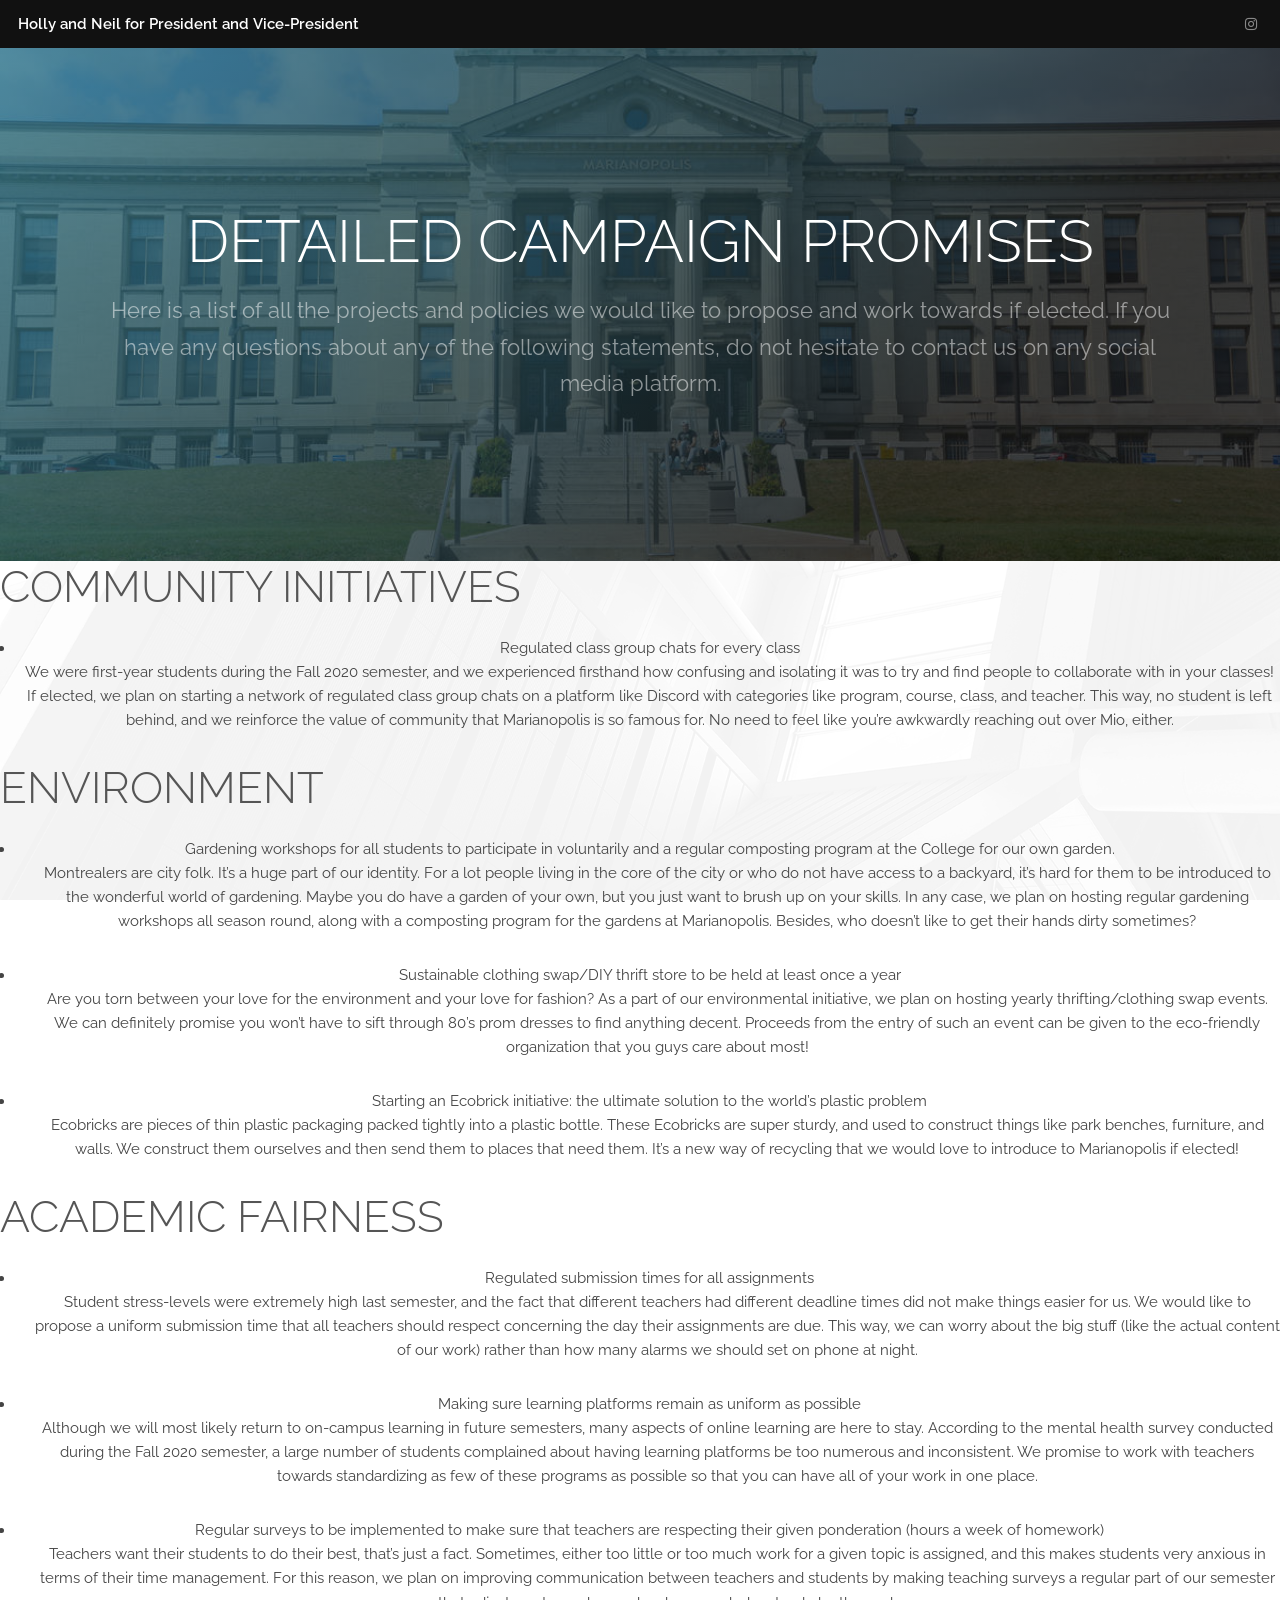
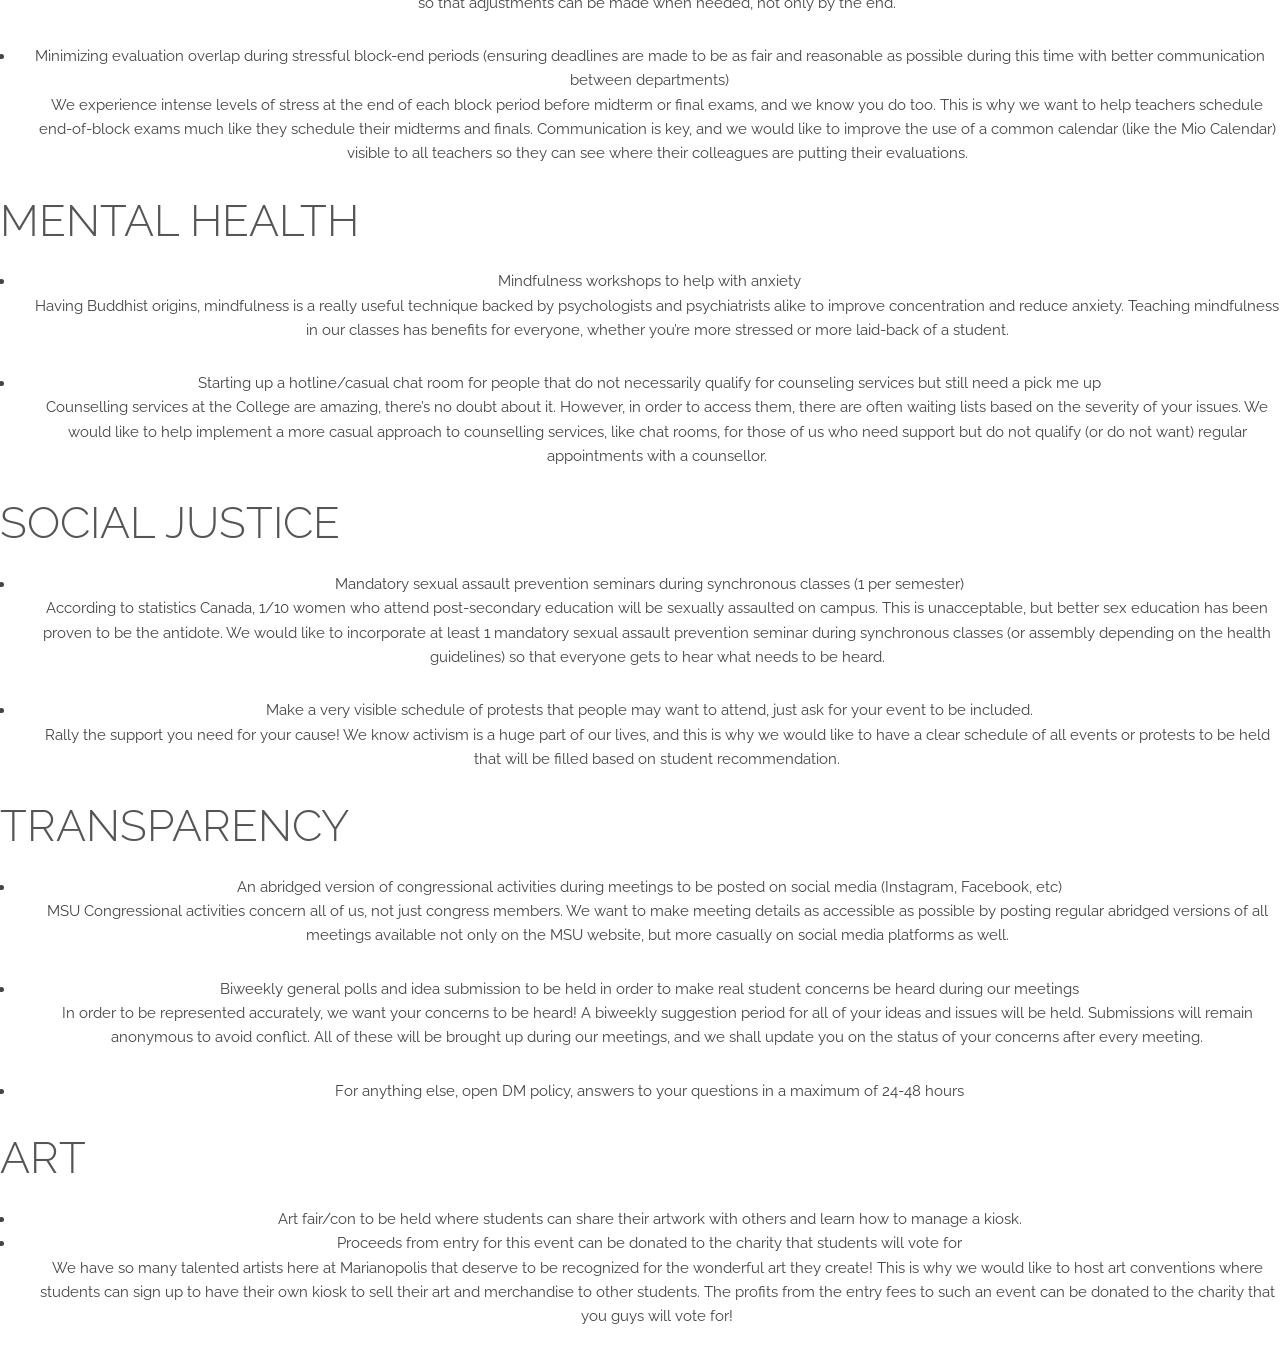
<file: Detailed.html>
<!DOCTYPE HTML>
<!--
	Industrious by TEMPLATED
	templated.co @templatedco
	Released for free under the Creative Commons Attribution 3.0 license (templated.co/license)
-->
<html>
	<head>
		<title>HollyNeil4MSU</title>
		<meta charset="utf-8" />
		<meta name="viewport" content="width=device-width, initial-scale=1, user-scalable=no" />
		<meta name="description" content="" />
		<meta name="keywords" content="" />
		<link rel="stylesheet" href="assets/css/main.css" />
	</head>
	<body class="is-preload">

		<!-- Header -->
			<header id="header">
				<a class="logo" href="index.html">Holly and Neil for President and Vice-President</a>
				<nav>
					<a href="https://www.instagram.com/hollynneil4msu/"><i class="icon fa-instagram">&nbsp;</i></a>
				</nav>
			</header>

		<!-- Banner -->
			<section id="banner">
				<div class="inner">
					<h1>Detailed campaign promises</h1>
					<p>Here is a list of all the projects and policies we would like to propose and work towards if elected. If you have any questions about any of the following statements, do not hesitate to contact us on any social media platform. </p>
				</div>
			</section>

		<!-- Highlights -->
			<section id="CommunityInitiative">
                <h1>Community initiatives</h1>
                <ul>
                <li>Regulated class group chats for every class
            
                        <dl>We were first-year students during the Fall 2020 semester, and we experienced firsthand how confusing and isolating it was to try and find people to collaborate with in your classes! If elected, we plan on starting a network of regulated class group chats on a platform like Discord with categories like program, course, class, and teacher. This way, no student is left behind, and we reinforce the value of community that Marianopolis is so famous for. No need to feel like you’re awkwardly reaching out over Mio, either.</dl>
                    </li>
                </ul>
			</section>
            <section id="Environment">
                <h1>Environment</h1>
                <ul>
                <li>Gardening workshops for all students to participate in voluntarily and a regular composting program at the College for our own garden.
                    
                    <ul>
                        <dl>Montrealers are city folk. It’s a huge part of our identity. For a lot people living in the core of the city or who do not have access to a backyard, it’s hard for them to be introduced to the wonderful world of gardening. Maybe you do have a garden of your own, but you just want to brush up on your skills. In any case, we plan on hosting regular gardening workshops all season round, along with a composting program for the gardens at Marianopolis. Besides, who doesn’t like to get their hands dirty sometimes?</dl>
                    </ul>
                </li>
                <li>Sustainable clothing swap/DIY thrift store to be held at least once a year
                    
                    <ul>
                       <dl>Are you torn between your love for the environment and your love for fashion? As a part of our environmental initiative, we plan on hosting yearly thrifting/clothing swap events. We can definitely promise you won’t have to sift through 80’s prom dresses to find anything decent. Proceeds from the entry of such an event can be given to the eco-friendly organization that you guys care about most!</dl> 
                    </ul>
                </li>
                <li>Starting an Ecobrick initiative: the ultimate solution to the world’s plastic problem
                    
                    <ul>
                        <dl>Ecobricks are pieces of thin plastic packaging packed tightly into a plastic bottle. These Ecobricks are super sturdy, and used to construct things like park benches, furniture, and walls. We construct them ourselves and then send them to places that need them. It’s a new way of recycling that we would love to introduce to Marianopolis if elected!</dl>
                    </ul>
                </li>
                </ul>
			</section>
            <section id="Academicfairness">
                <h1>Academic fairness</h1>
                <ul>
                    <li>Regulated submission times for all assignments
                    
                        <ul>
                            <dl>Student stress-levels were extremely high last semester, and the fact that different teachers had different deadline times did not make things easier for us. We would like to propose a uniform submission time that all teachers should respect concerning the day their assignments are due. This way, we can worry about the big stuff (like the actual content of our work) rather than how many alarms we should set on phone at night. </dl>
                        </ul>
                    </li>
                    <li>Making sure learning platforms remain as uniform as possible
                    
                        <ul>
                            <dl>Although we will most likely return to on-campus learning in future semesters, many aspects of online learning are here to stay. According to the mental health survey conducted during the Fall 2020 semester, a large number of students complained about having learning platforms be too numerous and inconsistent. We promise to work with teachers  towards standardizing as few of these programs as possible so that you can have all of your work in one place. </dl>
                        </ul>
                    </li>
                    <li>Regular surveys to be implemented to make sure that teachers are respecting their given ponderation (hours a week of homework)
                    
                        <ul>
                            <dl>Teachers want their students to do their best, that’s just a fact. Sometimes, either too little or too much work for a given topic is assigned, and this makes students very anxious in terms of their time management. For this reason, we plan on improving communication between teachers and students by making teaching surveys a regular part of our semester so that adjustments can be made when needed, not only by the end.</dl>
                        </ul>
                    </li>
                    <li>Minimizing evaluation overlap during stressful block-end periods (ensuring deadlines are made to be as fair and reasonable as possible during this time with better communication between departments)
                    
                        <ul>
                            <dl>We experience intense levels of stress at the end of each block period before midterm or final exams, and we know you do too. This is why we want to help teachers schedule end-of-block exams much like they schedule their midterms and finals. Communication is key, and we would like to improve the use of a common calendar (like the Mio Calendar) visible to all teachers so they can see where their colleagues are putting their evaluations. </dl>
                        </ul>
                    </li>


                </ul>
			</section>
            <section id="MentalHealth">
                <h1>Mental Health</h1>
                <ul>
                <li>Mindfulness workshops to help with anxiety
                    
                    <ul>
                        <dl>Having Buddhist origins, mindfulness is a really useful technique backed by psychologists and psychiatrists alike to improve concentration and reduce anxiety. Teaching mindfulness in our classes has benefits for everyone, whether you’re more stressed or more laid-back of a student. </dl>
                    </ul>
                </li>
                <li>Starting up a hotline/casual chat room for people that do not necessarily qualify for counseling services but still need a pick me up
                    
                    <ul>
                        <dl>Counselling services at the College are amazing, there’s no doubt about it. However, in order to access them, there are often waiting lists based on the severity of your issues. We would like to help implement a more casual approach to counselling services, like chat rooms, for those of us who need support but do not qualify (or do not want) regular appointments with a counsellor. </dl>
                    </ul>
                </li>
                </ul>
			</section>
            <section id="SocialJustice">
                <h1>Social justice</h1>
                <ul>
                <li>Mandatory sexual assault prevention seminars during synchronous classes (1 per semester)
                    
                    <ul>
                        <dl>According to statistics Canada, 1/10 women who attend post-secondary education will be sexually assaulted on campus. This is unacceptable, but better sex education has been proven to be the antidote. We would like to incorporate at least 1 mandatory sexual assault prevention seminar during synchronous classes (or assembly depending on the health guidelines) so that everyone gets to hear what needs to be heard. </dl>
                    </ul>
                </li>
                <li>Make a very visible schedule of protests that people may want to attend, just ask for your event to be included.
                    
                    <ul>
                        <dl>Rally the support you need for your cause! We know activism is a huge part of our lives, and this is why we would like to have a clear schedule of all events or protests to be held that will be filled based on student recommendation. </dl>
                    </ul>
                </li>
                </ul>
			</section>
            <section id="Transparency">
                <h1>Transparency</h1>
                <ul>
                <li>An abridged version of congressional activities during meetings to be posted on social media (Instagram, Facebook, etc)
                    
                    <ul>
                        <dl>MSU Congressional activities concern all of us, not just congress members. We want to make meeting details as accessible as possible by posting regular abridged versions of all meetings available not only on the MSU website, but more casually on social media platforms as well. </dl>
                    </ul>
                </li>
                <li>Biweekly general polls and idea submission to be held in order to make real student concerns be heard during our meetings
                    
                    <ul>
                        <dl>In order to be represented accurately, we want your concerns to be heard! A biweekly suggestion period for all of your ideas and issues will be held. Submissions will remain anonymous to avoid conflict. All of these will be brought up during our meetings, and we shall update you on the status of your concerns after every meeting. </dl>
                    </ul>
                </li>
                <li>For anything else, open DM policy, answers to your questions in a maximum of 24-48 hours</li>
                </ul>
			</section>

            <section id="Art">
                <h1>Art</h1>
                <ul>
                    <li>Art fair/con to be held where students can share their artwork with others and learn how to manage a kiosk. </li>
                <li>Proceeds from entry for this event can be donated to the charity that students will vote for
                    
                    <ul>
                        <dl>We have so many talented artists here at Marianopolis that deserve to be recognized for the wonderful art they create! This is why we would like to host art conventions where students can sign up to have their own kiosk to sell their art and merchandise to other students. The profits from the entry fees to such an event can be donated to the charity that you guys will vote for! </dl>
                    </ul>
                </li>

                </ul>
			</section>


		<!-- Scripts -->
			<script src="assets/js/jquery.min.js"></script>
			<script src="assets/js/browser.min.js"></script>
			<script src="assets/js/breakpoints.min.js"></script>
			<script src="assets/js/util.js"></script>
			<script src="assets/js/main.js"></script>

	</body>
</html>
</file>
<file: assets/css/main.css>
@import url(font-awesome.min.css);
@import url("https://fonts.googleapis.com/css?family=Raleway:200,300,400,500,600");
/*
	Industrious by TEMPLATED
	templated.co @templatedco
	Released for free under the Creative Commons Attribution 3.0 license (templated.co/license)
*/
/* Basic */
@-ms-viewport {
  width: device-width; }
body {
  -ms-overflow-style: scrollbar; }

@media screen and (max-width: 480px) {
  html, body {
    min-width: 320px; } }
html {
  box-sizing: border-box; }

*, *:before, *:after {
  box-sizing: inherit; }

body {
  background: #ffffff; }
  body.is-preload *, body.is-preload *:before, body.is-preload *:after {
    -moz-animation: none !important;
    -webkit-animation: none !important;
    -ms-animation: none !important;
    animation: none !important;
    -moz-transition: none !important;
    -webkit-transition: none !important;
    -ms-transition: none !important;
    transition: none !important; }

html, body, div, span, applet, object,
iframe, h1, h2, h3, h4, h5, h6, p, blockquote,
pre, a, abbr, acronym, address, big, cite,
code, del, dfn, em, img, ins, kbd, q, s, samp,
small, strike, strong, sub, sup, tt, var, b,
u, i, center, dl, dt, dd, ol, ul, li, fieldset,
form, label, legend, table, caption, tbody,
tfoot, thead, tr, th, td, article, aside,
canvas, details, embed, figure, figcaption,
footer, header, hgroup, menu, nav, output, ruby,
section, summary, time, mark, audio, video {
  margin: 0;
  padding: 0;
  border: 0;
  font-size: 100%;
  font: inherit;
  vertical-align: baseline; }

article, aside, details, figcaption, figure,
footer, header, hgroup, menu, nav, section {
  display: block; }

body {
  line-height: 1; }

ol, ul {
  list-style: none; }

blockquote, q {
  quotes: none; }
  blockquote:before, blockquote:after, q:before, q:after {
    content: '';
    content: none; }

table {
  border-collapse: collapse;
  border-spacing: 0; }

body {
  -webkit-text-size-adjust: none; }

mark {
  background-color: transparent;
  color: inherit; }

input::-moz-focus-inner {
  border: 0;
  padding: 0; }

input, select, textarea {
  -moz-appearance: none;
  -webkit-appearance: none;
  -ms-appearance: none;
  appearance: none; }

/* Typography */
html {
  font-size: 13pt; }
  @media screen and (max-width: 1680px) {
    html {
      font-size: 11pt; } }
  @media screen and (max-width: 980px) {
    html {
      font-size: 12pt; } }
  @media screen and (max-width: 480px) {
    html {
      font-size: 11pt; } }

body {
  background-color: #ffffff;
  color: #444444; }

body, input, select, textarea {
  font-family: "Raleway", Arial, Helvetica, sans-serif;
  font-weight: 400;
  font-size: 1rem;
  line-height: 1.65; }

a {
  -moz-transition: color 0.2s ease-in-out;
  -webkit-transition: color 0.2s ease-in-out;
  -ms-transition: color 0.2s ease-in-out;
  transition: color 0.2s ease-in-out;
  text-decoration: underline; }
  a:hover {
    text-decoration: none; }

strong, b {
  font-weight: 600; }

em, i {
  font-style: italic; }

p {
  margin: 0 0 2rem 0; }

header.special {
  text-align: center;
  margin-bottom: 4rem; }
  header.special p {
    max-width: 75%;
    margin-left: auto;
    margin-right: auto; }

h1, h2, h3, h4, h5, h6 {
  font-weight: 300;
  line-height: 1.5;
  text-transform: uppercase;
  margin: 0 0 1.5rem 0; }
  h1 a, h2 a, h3 a, h4 a, h5 a, h6 a {
    color: inherit;
    text-decoration: none; }

h1 {
  font-size: 3rem;
  line-height: 1.2; }

h2 {
  font-size: 2.25rem;
  line-height: 1.3; }

h3 {
  font-size: 1.25rem; }

h4 {
  font-size: 1rem; }

h5 {
  font-size: 0.9rem; }

h6 {
  font-size: 0.7rem; }

@media screen and (max-width: 736px) {
  h1 {
    font-size: 2.75rem;
    line-height: 1.3; }

  h2 {
    font-size: 1.75rem;
    line-height: 1.5; }

  h3 {
    font-size: 1.25rem; } }
sub {
  font-size: 0.8rem;
  position: relative;
  top: 0.5rem; }

sup {
  font-size: 0.8rem;
  position: relative;
  top: -0.5rem; }

blockquote {
  border-left: solid 0.5rem;
  font-style: italic;
  margin: 0 0 2rem 0;
  padding: 1rem 0 1rem 2rem; }

code {
  border-radius: 4px;
  border: solid 1px;
  font-family: "Courier New", monospace;
  font-size: 0.9rem;
  margin: 0 0.25rem;
  padding: 0.25rem 0.65rem; }

pre {
  -webkit-overflow-scrolling: touch;
  font-family: "Courier New", monospace;
  font-size: 0.9rem;
  margin: 0 0 2rem 0; }
  pre code {
    display: block;
    line-height: 1.75;
    padding: 1rem 1.5rem;
    overflow-x: auto; }

hr {
  border: 0;
  border-bottom: solid 1px;
  margin: 2rem 0; }
  hr.major {
    margin: 4rem 0; }

input, select, textarea {
  color: #555555; }

a {
  color: #3a93ad; }

strong, b {
  color: #555555; }

h1, h2, h3, h4, h5, h6 {
  color: #555555; }

blockquote {
  border-left-color: rgba(0, 0, 0, 0.25); }

code {
  background: rgba(0, 0, 0, 0.075);
  border-color: rgba(0, 0, 0, 0.25); }

hr {
  border-bottom-color: rgba(0, 0, 0, 0.25); }

/* Inner */
.inner {
  margin: 0 auto;
  width: 75rem;
  max-width: calc(100% - 6rem); }
  @media screen and (max-width: 480px) {
    .inner {
      max-width: calc(100% - 3rem); } }

/* Button */
input[type="submit"],
input[type="reset"],
input[type="button"],
button,
.button {
  -moz-appearance: none;
  -webkit-appearance: none;
  -ms-appearance: none;
  appearance: none;
  -moz-transition: background-color 0.2s ease-in-out, box-shadow 0.2s ease-in-out, color 0.2s ease-in-out;
  -webkit-transition: background-color 0.2s ease-in-out, box-shadow 0.2s ease-in-out, color 0.2s ease-in-out;
  -ms-transition: background-color 0.2s ease-in-out, box-shadow 0.2s ease-in-out, color 0.2s ease-in-out;
  transition: background-color 0.2s ease-in-out, box-shadow 0.2s ease-in-out, color 0.2s ease-in-out;
  border: 0;
  border-radius: 4px;
  cursor: pointer;
  display: inline-block;
  font-weight: 600;
  height: 3.25rem;
  line-height: 3.25rem;
  padding: 0 1.75rem;
  text-align: center;
  text-decoration: none;
  white-space: nowrap; }
  input[type="submit"].small,
  input[type="reset"].small,
  input[type="button"].small,
  button.small,
  .button.small {
    font-size: 0.8rem;
    height: 2.4375rem;
    line-height: 2.4375rem;
    padding: 0 1.25rem; }
  input[type="submit"].large,
  input[type="reset"].large,
  input[type="button"].large,
  button.large,
  .button.large {
    font-size: 1.35rem;
    height: 4.0625rem;
    line-height: 4.0625rem;
    padding: 0 2rem; }
  input[type="submit"].wide,
  input[type="reset"].wide,
  input[type="button"].wide,
  button.wide,
  .button.wide {
    min-width: 13rem; }
  input[type="submit"].icon:before,
  input[type="reset"].icon:before,
  input[type="button"].icon:before,
  button.icon:before,
  .button.icon:before {
    margin-right: 0.5rem; }
  input[type="submit"].fit,
  input[type="reset"].fit,
  input[type="button"].fit,
  button.fit,
  .button.fit {
    width: 100%; }
  input[type="submit"].disabled, input[type="submit"]:disabled,
  input[type="reset"].disabled,
  input[type="reset"]:disabled,
  input[type="button"].disabled,
  input[type="button"]:disabled,
  button.disabled,
  button:disabled,
  .button.disabled,
  .button:disabled {
    pointer-events: none;
    opacity: 0.25; }

input[type="submit"],
input[type="reset"],
input[type="button"],
button,
.button {
  background-color: transparent;
  box-shadow: inset 0 0 0 1px #555555;
  color: #555555 !important; }
  input[type="submit"]:hover,
  input[type="reset"]:hover,
  input[type="button"]:hover,
  button:hover,
  .button:hover {
    box-shadow: inset 0 0 0 1px #3a93ad;
    color: #3a93ad !important; }
    input[type="submit"]:hover:active,
    input[type="reset"]:hover:active,
    input[type="button"]:hover:active,
    button:hover:active,
    .button:hover:active {
      background-color: rgba(206, 27, 40, 0.25); }
  input[type="submit"].primary,
  input[type="reset"].primary,
  input[type="button"].primary,
  button.primary,
  .button.primary {
    box-shadow: none;
    background-color: #3a93ad;
    color: #ffffff !important; }
    input[type="submit"].primary:hover,
    input[type="reset"].primary:hover,
    input[type="button"].primary:hover,
    button.primary:hover,
    .button.primary:hover {
      background-color: #e2212f;
      box-shadow: none; }
      input[type="submit"].primary:hover:active,
      input[type="reset"].primary:hover:active,
      input[type="button"].primary:hover:active,
      button.primary:hover:active,
      .button.primary:hover:active {
        background-color: #b71824; }

/* Form */
form {
  margin: 0 0 2rem 0; }

input[type="text"],
input[type="password"],
input[type="email"],
input[type="tel"],
input[type="search"],
input[type="url"],
select,
textarea {
  -moz-appearance: none;
  -webkit-appearance: none;
  -ms-appearance: none;
  appearance: none;
  border-radius: 4px;
  border: none;
  border: solid 1px;
  color: inherit;
  display: block;
  outline: 0;
  padding: 0 1rem;
  text-decoration: none;
  width: 100%; }
  input[type="text"]:invalid,
  input[type="password"]:invalid,
  input[type="email"]:invalid,
  input[type="tel"]:invalid,
  input[type="search"]:invalid,
  input[type="url"]:invalid,
  select:invalid,
  textarea:invalid {
    box-shadow: none; }

label {
  display: block;
  font-size: 1rem;
  font-weight: 600;
  margin: 0 0 1rem 0; }

input[type="text"],
input[type="password"],
input[type="email"],
input[type="tel"],
input[type="search"],
input[type="url"] {
  height: 3.25rem; }

select {
  background-size: 1.25rem;
  background-repeat: no-repeat;
  background-position: calc(100% - 1rem) center;
  height: 3.25rem;
  padding-right: 3.25rem;
  text-overflow: ellipsis; }
  select:focus::-ms-value {
    background-color: transparent; }
  select::-ms-expand {
    display: none; }

textarea {
  padding: 0.75rem 1rem; }

input[type="checkbox"],
input[type="radio"] {
  -moz-appearance: none;
  -webkit-appearance: none;
  -ms-appearance: none;
  appearance: none;
  display: block;
  float: left;
  margin-right: -2rem;
  opacity: 0;
  width: 1rem;
  z-index: -1; }
  input[type="checkbox"] + label,
  input[type="radio"] + label {
    text-decoration: none;
    cursor: pointer;
    display: inline-block;
    font-size: 1rem;
    font-weight: 400;
    padding-left: 2.825rem;
    padding-right: 0.875rem;
    position: relative; }
    input[type="checkbox"] + label:before,
    input[type="radio"] + label:before {
      -moz-osx-font-smoothing: grayscale;
      -webkit-font-smoothing: antialiased;
      font-family: FontAwesome;
      font-style: normal;
      font-weight: normal;
      text-transform: none !important; }
    input[type="checkbox"] + label:before,
    input[type="radio"] + label:before {
      border-radius: 4px;
      border: solid 1px;
      content: '';
      display: inline-block;
      height: 1.95rem;
      left: 0;
      line-height: 1.86875rem;
      position: absolute;
      text-align: center;
      top: -0.1625rem;
      width: 1.95rem; }
  input[type="checkbox"]:checked + label:before,
  input[type="radio"]:checked + label:before {
    content: '\f00c'; }

input[type="checkbox"] + label:before {
  border-radius: 4px; }

input[type="radio"] + label:before {
  border-radius: 100%; }

::-webkit-input-placeholder {
  opacity: 1.0; }

:-moz-placeholder {
  opacity: 1.0; }

::-moz-placeholder {
  opacity: 1.0; }

:-ms-input-placeholder {
  opacity: 1.0; }

label {
  color: #555555; }

input[type="text"],
input[type="password"],
input[type="email"],
input[type="tel"],
input[type="search"],
input[type="url"],
select,
textarea {
  background-color: rgba(0, 0, 0, 0.075);
  border-color: rgba(0, 0, 0, 0.25); }
  input[type="text"]:focus,
  input[type="password"]:focus,
  input[type="email"]:focus,
  input[type="tel"]:focus,
  input[type="search"]:focus,
  input[type="url"]:focus,
  select:focus,
  textarea:focus {
    border-color: #3a93ad;
    box-shadow: 0 0 0 1px #3a93ad; }

select {
  background-image: url("data:image/svg+xml;charset=utf8,%3Csvg xmlns='http://www.w3.org/2000/svg' width='40' height='40' preserveAspectRatio='none' viewBox='0 0 40 40'%3E%3Cpath d='M9.4,12.3l10.4,10.4l10.4-10.4c0.2-0.2,0.5-0.4,0.9-0.4c0.3,0,0.6,0.1,0.9,0.4l3.3,3.3c0.2,0.2,0.4,0.5,0.4,0.9 c0,0.4-0.1,0.6-0.4,0.9L20.7,31.9c-0.2,0.2-0.5,0.4-0.9,0.4c-0.3,0-0.6-0.1-0.9-0.4L4.3,17.3c-0.2-0.2-0.4-0.5-0.4-0.9 c0-0.4,0.1-0.6,0.4-0.9l3.3-3.3c0.2-0.2,0.5-0.4,0.9-0.4S9.1,12.1,9.4,12.3z' fill='rgba(0, 0, 0, 0.25)' /%3E%3C/svg%3E"); }
  select option {
    color: #444444;
    background-color: #ffffff; }

input[type="checkbox"] + label,
input[type="radio"] + label {
  color: #444444; }
  input[type="checkbox"] + label:before,
  input[type="radio"] + label:before {
    background: rgba(0, 0, 0, 0.075);
    border-color: rgba(0, 0, 0, 0.25); }
input[type="checkbox"]:checked + label:before,
input[type="radio"]:checked + label:before {
  background-color: #3a93ad;
  border-color: #3a93ad;
  color: #ffffff; }
input[type="checkbox"]:focus + label:before,
input[type="radio"]:focus + label:before {
  border-color: #3a93ad;
  box-shadow: 0 0 0 1px #3a93ad; }

::-webkit-input-placeholder {
  color: #bbbbbb !important; }

:-moz-placeholder {
  color: #bbbbbb !important; }

::-moz-placeholder {
  color: #bbbbbb !important; }

:-ms-input-placeholder {
  color: #bbbbbb !important; }

/* List */
ol {
  list-style: decimal;
  margin: 0 0 2rem 0;
  padding-left: 1.25rem; }
  ol li {
    padding-left: 0.25rem; }

ul {
  list-style: disc;
  margin: 0 0 2rem 0;
  padding-left: 1rem; }
  ul li {
    padding-left: 0.325rem;
text-align: center}
  ul.plain {
    list-style: none;
    padding-left: 0; }
    ul.plain li {
      margin-bottom: 1rem; }
      ul.plain li .icon {
        border-radius: 4px;
        color: #ffffff;
        display: inline-block;
        margin-right: 1rem;
        text-align: center;
        width: 2rem;
        height: 2rem;
        line-height: 2rem;
        background: rgba(0, 0, 0, 0.5); }
  ul.alt {
    list-style: none;
    padding-left: 0; }
    ul.alt li {
      border-top: solid 1px;
      padding: 0.75rem 0; }
      ul.alt li:first-child {
        border-top: 0;
        padding-top: 0; }
      ul.alt li:last-child {
        padding-bottom: 0; }

dl {
  margin: 0 0 2rem 0; }
  dl dt {
    display: block;
    font-weight: 600;
    margin: 0 0 1rem 0; }
  dl dd {
    margin-left: 1.5rem; }

ul.alt li {
  border-top-color: rgba(0, 0, 0, 0.25); }

/* Table */
.table-wrapper {
  -webkit-overflow-scrolling: touch;
  overflow-x: auto; }

table {
  margin: 0 0 2rem 0;
  width: 100%; }
  table tbody tr {
    border: solid 1px;
    border-left: 0;
    border-right: 0; }
  table td {
    padding: 0.75rem 0.75rem; }
  table th {
    font-size: 0.9rem;
    font-weight: 600;
    padding: 0 0.75rem 0.75rem 0.75rem;
    text-align: left; }
  table thead {
    border-bottom: solid 2px; }
  table tfoot {
    border-top: solid 2px; }
  table.alt {
    border-collapse: separate; }
    table.alt tbody tr td {
      border: solid 1px;
      border-left-width: 0;
      border-top-width: 0; }
      table.alt tbody tr td:first-child {
        border-left-width: 1px; }
    table.alt tbody tr:first-child td {
      border-top-width: 1px; }
    table.alt thead {
      border-bottom: 0; }
    table.alt tfoot {
      border-top: 0; }

table tbody tr {
  border-color: rgba(0, 0, 0, 0.25); }
  table tbody tr:nth-child(2n + 1) {
    background-color: rgba(0, 0, 0, 0.075); }
table th {
  color: #555555; }
table thead {
  border-bottom-color: rgba(0, 0, 0, 0.25); }
table tfoot {
  border-top-color: rgba(0, 0, 0, 0.25); }
table.alt tbody tr td {
  border-color: rgba(0, 0, 0, 0.25); }

/* Highlights */
.highlights {
  width: 100%;
  margin: 2.5rem 0;
  display: -moz-flex;
  display: -webkit-flex;
  display: -ms-flex;
  display: flex;
  -moz-flex-wrap: wrap;
  -webkit-flex-wrap: wrap;
  -ms-flex-wrap: wrap;
  flex-wrap: wrap;
  -moz-align-items: -moz-stretch;
  -webkit-align-items: -webkit-stretch;
  -ms-align-items: -ms-stretch;
  align-items: stretch; }
  .highlights > * {
    -moz-flex-shrink: 1;
    -webkit-flex-shrink: 1;
    -ms-flex-shrink: 1;
    flex-shrink: 1;
    -moz-flex-grow: 0;
    -webkit-flex-grow: 0;
    -ms-flex-grow: 0;
    flex-grow: 0; }
  .highlights > * {
    width: 33.3333333333%; }
  .highlights > * {
    padding: 1.5rem;
    width: calc(33.3333333333% + 1rem); }
  .highlights > :nth-child(-n + 3) {
    padding-top: 0; }
  .highlights > :nth-last-child(-n + 3) {
    padding-bottom: 0; }
  .highlights > :nth-child(3n + 1) {
    padding-left: 0; }
  .highlights > :nth-child(3n) {
    padding-right: 0; }
  .highlights > :nth-child(3n + 1),
  .highlights > :nth-child(3n) {
    width: calc(33.3333333333% + -0.5rem); }
  .highlights .content {
    border-radius: 4px;
    height: 100%;
    padding: 3rem;
    text-align: center; }
    .highlights .content .icon {
      font-size: 5rem; }
  .highlights > div > :last-child {
    margin-bottom: 0; }
  @media screen and (max-width: 980px) {
    .highlights > * {
      width: 50%; }
    .highlights > * {
      padding: 1rem;
      width: calc(33.3333333333% + 0.6666666667rem); }
    .highlights > :nth-child(-n + 3) {
      padding-top: 1rem; }
    .highlights > :nth-last-child(-n + 3) {
      padding-bottom: 1rem; }
    .highlights > :nth-child(3n + 1) {
      padding-left: 1rem; }
    .highlights > :nth-child(3n) {
      padding-right: 1rem; }
    .highlights > :nth-child(3n + 1),
    .highlights > :nth-child(3n) {
      padding: 1rem;
      width: calc(50% + 1rem); }
    .highlights > * {
      padding: 1rem;
      width: calc(50% + 1rem); }
    .highlights > :nth-child(-n + 2) {
      padding-top: 0; }
    .highlights > :nth-last-child(-n + 2) {
      padding-bottom: 0; }
    .highlights > :nth-child(2n + 1) {
      padding-left: 0; }
    .highlights > :nth-child(2n) {
      padding-right: 0; }
    .highlights > :nth-child(2n + 1),
    .highlights > :nth-child(2n) {
      width: calc(50% + 0rem); }
    .highlights .content {
      padding: 2rem; } }
  @media screen and (max-width: 736px) {
    .highlights > * {
      width: 100%; }
    .highlights > * {
      padding: 1rem;
      width: calc(33.3333333333% + 0.6666666667rem); }
    .highlights > :nth-child(-n + 3) {
      padding-top: 1rem; }
    .highlights > :nth-last-child(-n + 3) {
      padding-bottom: 1rem; }
    .highlights > :nth-child(3n + 1) {
      padding-left: 1rem; }
    .highlights > :nth-child(3n) {
      padding-right: 1rem; }
    .highlights > :nth-child(3n + 1),
    .highlights > :nth-child(3n) {
      padding: 1rem;
      width: calc(100% + 2rem); }
    .highlights > * {
      padding: 1rem;
      width: calc(49% + 1rem); }
    .highlights > :nth-child(-n + 2) {
      padding-top: 1rem; }
    .highlights > :nth-last-child(-n + 2) {
      padding-bottom: 1rem; }
    .highlights > :nth-child(2n + 1) {
      padding-left: 1rem; }
    .highlights > :nth-child(2n) {
      padding-right: 1rem; }
    .highlights > :nth-child(2n + 1),
    .highlights > :nth-child(2n) {
      padding: 1rem;
      width: calc(100% + 2rem); }
    .highlights > * {
      padding: 1rem;
      width: calc(100% + 2rem); }
    .highlights > :nth-child(-n + 1) {
      padding-top: 0; }
    .highlights > :nth-last-child(-n + 1) {
      padding-bottom: 0; }
    .highlights > :nth-child(1n + 1) {
      padding-left: 0; }
    .highlights > :nth-child(1n) {
      padding-right: 0; }
    .highlights > :nth-child(1n + 1),
    .highlights > :nth-child(1n) {
      width: calc(100% + 1rem); } }

.highlights .content {
  background: #ffffff;
  box-shadow: 0px 0px 4px 1px rgba(0, 0, 0, 0.025); }

/* Testimonials */
.testimonials {
  margin: 2.5rem 0;
  width: 100%;
  display: -moz-flex;
  display: -webkit-flex;
  display: -ms-flex;
  display: flex;
  -moz-flex-wrap: wrap;
  -webkit-flex-wrap: wrap;
  -ms-flex-wrap: wrap;
  flex-wrap: wrap;
  -moz-align-items: -moz-stretch;
  -webkit-align-items: -webkit-stretch;
  -ms-align-items: -ms-stretch;
  align-items: stretch; }
  .testimonials > * {
    -moz-flex-shrink: 1;
    -webkit-flex-shrink: 1;
    -ms-flex-shrink: 1;
    flex-shrink: 1;
    -moz-flex-grow: 0;
    -webkit-flex-grow: 0;
    -ms-flex-grow: 0;
    flex-grow: 0; }
  .testimonials > * {
    width: 50%; }
  .testimonials > * {
    padding: 1.5rem;
    width: calc(50% + 1rem); }
  .testimonials > :nth-child(-n + 3) {
    padding-top: 0; }
  .testimonials > :nth-last-child(-n + 3) {
    padding-bottom: 0; }
  .testimonials > :nth-child(3n + 1) {
    padding-left: 0; }
  .testimonials > :nth-child(3n) {
    padding-right: 0; }
  .testimonials > :nth-child(3n + 1),
  .testimonials > :nth-child(3n) {
    width: calc(49% + -0.5rem); }
  .testimonials .content {
    border-radius: 4px;
    height: 100%;
    padding: 3rem; }
    .testimonials .content .author {
      display: -moz-flex;
      display: -webkit-flex;
      display: -ms-flex;
      display: flex;
      -moz-align-items: center;
      -webkit-align-items: center;
      -ms-align-items: center;
      align-items: center; }
      .testimonials .content .author blockquote {
        margin: 0; }
      .testimonials .content .author .image {
        margin-right: 2rem;
        width: 20%; }
        .testimonials .content .author .image img {
          border-radius: 100%;
          max-width: 100%; }
    .testimonials .content .credit {
      font-size: 0.75rem; }
    .testimonials .content p:last-child {
      margin: 0; }
  .testimonials > div > :last-child {
    margin-bottom: 0; }
  @media screen and (max-width: 980px) {
    .testimonials > * {
      width: 50%; }
    .testimonials > * {
      padding: 1rem;
      width: calc(33.3333333333% + 0.6666666667rem); }
    .testimonials > :nth-child(-n + 3) {
      padding-top: 1rem; }
    .testimonials > :nth-last-child(-n + 3) {
      padding-bottom: 1rem; }
    .testimonials > :nth-child(3n + 1) {
      padding-left: 1rem; }
    .testimonials > :nth-child(3n) {
      padding-right: 1rem; }
    .testimonials > :nth-child(3n + 1),
    .testimonials > :nth-child(3n) {
      padding: 1rem;
      width: calc(50% + 1rem); }
    .testimonials > * {
      padding: 1rem;
      width: calc(50% + 1rem); }
    .testimonials > :nth-child(-n + 2) {
      padding-top: 0; }
    .testimonials > :nth-last-child(-n + 2) {
      padding-bottom: 0; }
    .testimonials > :nth-child(2n + 1) {
      padding-left: 0; }
    .testimonials > :nth-child(2n) {
      padding-right: 0; }
    .testimonials > :nth-child(2n + 1),
    .testimonials > :nth-child(2n) {
      width: calc(50% + 0rem); }
    .testimonials .content {
      padding: 2rem; } }
  @media screen and (max-width: 736px) {
    .testimonials > * {
      width: 100%; }
    .testimonials > * {
      padding: 1rem;
      width: calc(33.3333333333% + 0.6666666667rem); }
    .testimonials > :nth-child(-n + 3) {
      padding-top: 1rem; }
    .testimonials > :nth-last-child(-n + 3) {
      padding-bottom: 1rem; }
    .testimonials > :nth-child(3n + 1) {
      padding-left: 1rem; }
    .testimonials > :nth-child(3n) {
      padding-right: 1rem; }
    .testimonials > :nth-child(3n + 1),
    .testimonials > :nth-child(3n) {
      padding: 1rem;
      width: calc(100% + 2rem); }
    .testimonials > * {
      padding: 1rem;
      width: calc(50% + 1rem); }
    .testimonials > :nth-child(-n + 2) {
      padding-top: 1rem; }
    .testimonials > :nth-last-child(-n + 2) {
      padding-bottom: 1rem; }
    .testimonials > :nth-child(2n + 1) {
      padding-left: 1rem; }
    .testimonials > :nth-child(2n) {
      padding-right: 1rem; }
    .testimonials > :nth-child(2n + 1),
    .testimonials > :nth-child(2n) {
      padding: 1rem;
      width: calc(100% + 2rem); }
    .testimonials > * {
      padding: 1rem;
      width: calc(100% + 2rem); }
    .testimonials > :nth-child(-n + 1) {
      padding-top: 0; }
    .testimonials > :nth-last-child(-n + 1) {
      padding-bottom: 0; }
    .testimonials > :nth-child(1n + 1) {
      padding-left: 0; }
    .testimonials > :nth-child(1n) {
      padding-right: 0; }
    .testimonials > :nth-child(1n + 1),
    .testimonials > :nth-child(1n) {
      width: calc(100% + 1rem); } }

.testimonials .content {
  background: #ffffff;
  box-shadow: 0px 0px 4px 1px rgba(0, 0, 0, 0.025); }
  .testimonials .content .credit strong {
    color: #3a93ad; }

/* Actions */
ul.actions {
  display: -moz-flex;
  display: -webkit-flex;
  display: -ms-flex;
  display: flex;
  cursor: default;
  list-style: none;
  margin-left: -1rem;
  padding-left: 0; }
  ul.actions li {
    padding: 0 0 0 1rem;
    vertical-align: middle; }
  ul.actions.special {
    -moz-justify-content: center;
    -webkit-justify-content: center;
    -ms-justify-content: center;
    justify-content: center;
    width: calc(100% + 1rem); }
  ul.actions.stacked {
    -moz-flex-direction: column;
    -webkit-flex-direction: column;
    -ms-flex-direction: column;
    flex-direction: column;
    margin-left: 0; }
    ul.actions.stacked li {
      padding: 1.3rem 0 0 0; }
      ul.actions.stacked li:first-child {
        padding-top: 0; }
  ul.actions.fit {
    width: calc(100% + 1rem); }
    ul.actions.fit li {
      -moz-flex-grow: 1;
      -webkit-flex-grow: 1;
      -ms-flex-grow: 1;
      flex-grow: 1;
      -moz-flex-shrink: 1;
      -webkit-flex-shrink: 1;
      -ms-flex-shrink: 1;
      flex-shrink: 1;
      width: 100%; }
      ul.actions.fit li > * {
        width: 100%; }
    ul.actions.fit.stacked {
      width: 100%; }
  @media screen and (max-width: 480px) {
    ul.actions:not(.fixed) {
      -moz-flex-direction: column;
      -webkit-flex-direction: column;
      -ms-flex-direction: column;
      flex-direction: column;
      margin-left: 0;
      width: 100% !important; }
      ul.actions:not(.fixed) li {
        -moz-flex-grow: 1;
        -webkit-flex-grow: 1;
        -ms-flex-grow: 1;
        flex-grow: 1;
        -moz-flex-shrink: 1;
        -webkit-flex-shrink: 1;
        -ms-flex-shrink: 1;
        flex-shrink: 1;
        padding: 1rem 0 0 0;
        text-align: center;
        width: 100%; }
        ul.actions:not(.fixed) li > * {
          width: 100%; }
        ul.actions:not(.fixed) li:first-child {
          padding-top: 0; }
        ul.actions:not(.fixed) li input[type="submit"],
        ul.actions:not(.fixed) li input[type="reset"],
        ul.actions:not(.fixed) li input[type="button"],
        ul.actions:not(.fixed) li button,
        ul.actions:not(.fixed) li .button {
          width: 100%; }
          ul.actions:not(.fixed) li input[type="submit"].icon:before,
          ul.actions:not(.fixed) li input[type="reset"].icon:before,
          ul.actions:not(.fixed) li input[type="button"].icon:before,
          ul.actions:not(.fixed) li button.icon:before,
          ul.actions:not(.fixed) li .button.icon:before {
            margin-left: -0.5rem; } }

/* Grid */
.row {
  display: flex;
  flex-wrap: wrap;
  box-sizing: border-box; }
  .row > * {
    box-sizing: border-box; }
  .row.gtr-uniform > * > :last-child {
    margin-bottom: 0; }

.row > .imp {
  order: -1; }
.row > .col-1 {
  width: 8.3333333333%; }
.row > .off-1 {
  margin-left: 8.3333333333%; }
.row > .col-2 {
  width: 16.6666666667%; }
.row > .off-2 {
  margin-left: 16.6666666667%; }
.row > .col-3 {
  width: 25%; }
.row > .off-3 {
  margin-left: 25%; }
.row > .col-4 {
  width: 33.3333333333%; }
.row > .off-4 {
  margin-left: 33.3333333333%; }
.row > .col-5 {
  width: 41.6666666667%; }
.row > .off-5 {
  margin-left: 41.6666666667%; }
.row > .col-6 {
  width: 50%; }
.row > .off-6 {
  margin-left: 50%; }
.row > .col-7 {
  width: 58.3333333333%; }
.row > .off-7 {
  margin-left: 58.3333333333%; }
.row > .col-8 {
  width: 66.6666666667%; }
.row > .off-8 {
  margin-left: 66.6666666667%; }
.row > .col-9 {
  width: 75%; }
.row > .off-9 {
  margin-left: 75%; }
.row > .col-10 {
  width: 83.3333333333%; }
.row > .off-10 {
  margin-left: 83.3333333333%; }
.row > .col-11 {
  width: 91.6666666667%; }
.row > .off-11 {
  margin-left: 91.6666666667%; }
.row > .col-12 {
  width: 100%; }
.row > .off-12 {
  margin-left: 100%; }
.row.gtr-0 {
  margin-top: 0;
  margin-left: 0rem; }
  .row.gtr-0 > * {
    padding: 0 0 0 0rem; }
  .row.gtr-0.gtr-uniform {
    margin-top: 0rem; }
    .row.gtr-0.gtr-uniform > * {
      padding-top: 0rem; }
.row.gtr-25 {
  margin-top: 0;
  margin-left: -0.75rem; }
  .row.gtr-25 > * {
    padding: 0 0 0 0.75rem; }
  .row.gtr-25.gtr-uniform {
    margin-top: -0.75rem; }
    .row.gtr-25.gtr-uniform > * {
      padding-top: 0.75rem; }
.row.gtr-50 {
  margin-top: 0;
  margin-left: -1.5rem; }
  .row.gtr-50 > * {
    padding: 0 0 0 1.5rem; }
  .row.gtr-50.gtr-uniform {
    margin-top: -1.5rem; }
    .row.gtr-50.gtr-uniform > * {
      padding-top: 1.5rem; }
.row {
  margin-top: 0;
  margin-left: -3rem; }
  .row > * {
    padding: 0 0 0 3rem; }
  .row.gtr-uniform {
    margin-top: -3rem; }
    .row.gtr-uniform > * {
      padding-top: 3rem; }
.row.gtr-150 {
  margin-top: 0;
  margin-left: -4.5rem; }
  .row.gtr-150 > * {
    padding: 0 0 0 4.5rem; }
  .row.gtr-150.gtr-uniform {
    margin-top: -4.5rem; }
    .row.gtr-150.gtr-uniform > * {
      padding-top: 4.5rem; }
.row.gtr-200 {
  margin-top: 0;
  margin-left: -6rem; }
  .row.gtr-200 > * {
    padding: 0 0 0 6rem; }
  .row.gtr-200.gtr-uniform {
    margin-top: -6rem; }
    .row.gtr-200.gtr-uniform > * {
      padding-top: 6rem; }

@media screen and (max-width: 1680px) {
  .row {
    display: flex;
    flex-wrap: wrap;
    box-sizing: border-box; }
    .row > * {
      box-sizing: border-box; }
    .row.gtr-uniform > * > :last-child {
      margin-bottom: 0; }

  .row > .imp-xlarge {
    order: -1; }
  .row > .col-1-xlarge {
    width: 8.3333333333%; }
  .row > .off-1-xlarge {
    margin-left: 8.3333333333%; }
  .row > .col-2-xlarge {
    width: 16.6666666667%; }
  .row > .off-2-xlarge {
    margin-left: 16.6666666667%; }
  .row > .col-3-xlarge {
    width: 25%; }
  .row > .off-3-xlarge {
    margin-left: 25%; }
  .row > .col-4-xlarge {
    width: 33.3333333333%; }
  .row > .off-4-xlarge {
    margin-left: 33.3333333333%; }
  .row > .col-5-xlarge {
    width: 41.6666666667%; }
  .row > .off-5-xlarge {
    margin-left: 41.6666666667%; }
  .row > .col-6-xlarge {
    width: 50%; }
  .row > .off-6-xlarge {
    margin-left: 50%; }
  .row > .col-7-xlarge {
    width: 58.3333333333%; }
  .row > .off-7-xlarge {
    margin-left: 58.3333333333%; }
  .row > .col-8-xlarge {
    width: 66.6666666667%; }
  .row > .off-8-xlarge {
    margin-left: 66.6666666667%; }
  .row > .col-9-xlarge {
    width: 75%; }
  .row > .off-9-xlarge {
    margin-left: 75%; }
  .row > .col-10-xlarge {
    width: 83.3333333333%; }
  .row > .off-10-xlarge {
    margin-left: 83.3333333333%; }
  .row > .col-11-xlarge {
    width: 91.6666666667%; }
  .row > .off-11-xlarge {
    margin-left: 91.6666666667%; }
  .row > .col-12-xlarge {
    width: 100%; }
  .row > .off-12-xlarge {
    margin-left: 100%; }
  .row.gtr-0 {
    margin-top: 0;
    margin-left: 0rem; }
    .row.gtr-0 > * {
      padding: 0 0 0 0rem; }
    .row.gtr-0.gtr-uniform {
      margin-top: 0rem; }
      .row.gtr-0.gtr-uniform > * {
        padding-top: 0rem; }
  .row.gtr-25 {
    margin-top: 0;
    margin-left: -0.75rem; }
    .row.gtr-25 > * {
      padding: 0 0 0 0.75rem; }
    .row.gtr-25.gtr-uniform {
      margin-top: -0.75rem; }
      .row.gtr-25.gtr-uniform > * {
        padding-top: 0.75rem; }
  .row.gtr-50 {
    margin-top: 0;
    margin-left: -1.5rem; }
    .row.gtr-50 > * {
      padding: 0 0 0 1.5rem; }
    .row.gtr-50.gtr-uniform {
      margin-top: -1.5rem; }
      .row.gtr-50.gtr-uniform > * {
        padding-top: 1.5rem; }
  .row {
    margin-top: 0;
    margin-left: -3rem; }
    .row > * {
      padding: 0 0 0 3rem; }
    .row.gtr-uniform {
      margin-top: -3rem; }
      .row.gtr-uniform > * {
        padding-top: 3rem; }
  .row.gtr-150 {
    margin-top: 0;
    margin-left: -4.5rem; }
    .row.gtr-150 > * {
      padding: 0 0 0 4.5rem; }
    .row.gtr-150.gtr-uniform {
      margin-top: -4.5rem; }
      .row.gtr-150.gtr-uniform > * {
        padding-top: 4.5rem; }
  .row.gtr-200 {
    margin-top: 0;
    margin-left: -6rem; }
    .row.gtr-200 > * {
      padding: 0 0 0 6rem; }
    .row.gtr-200.gtr-uniform {
      margin-top: -6rem; }
      .row.gtr-200.gtr-uniform > * {
        padding-top: 6rem; } }
@media screen and (max-width: 1280px) {
  .row {
    display: flex;
    flex-wrap: wrap;
    box-sizing: border-box; }
    .row > * {
      box-sizing: border-box; }
    .row.gtr-uniform > * > :last-child {
      margin-bottom: 0; }

  .row > .imp-large {
    order: -1; }
  .row > .col-1-large {
    width: 8.3333333333%; }
  .row > .off-1-large {
    margin-left: 8.3333333333%; }
  .row > .col-2-large {
    width: 16.6666666667%; }
  .row > .off-2-large {
    margin-left: 16.6666666667%; }
  .row > .col-3-large {
    width: 25%; }
  .row > .off-3-large {
    margin-left: 25%; }
  .row > .col-4-large {
    width: 33.3333333333%; }
  .row > .off-4-large {
    margin-left: 33.3333333333%; }
  .row > .col-5-large {
    width: 41.6666666667%; }
  .row > .off-5-large {
    margin-left: 41.6666666667%; }
  .row > .col-6-large {
    width: 50%; }
  .row > .off-6-large {
    margin-left: 50%; }
  .row > .col-7-large {
    width: 58.3333333333%; }
  .row > .off-7-large {
    margin-left: 58.3333333333%; }
  .row > .col-8-large {
    width: 66.6666666667%; }
  .row > .off-8-large {
    margin-left: 66.6666666667%; }
  .row > .col-9-large {
    width: 75%; }
  .row > .off-9-large {
    margin-left: 75%; }
  .row > .col-10-large {
    width: 83.3333333333%; }
  .row > .off-10-large {
    margin-left: 83.3333333333%; }
  .row > .col-11-large {
    width: 91.6666666667%; }
  .row > .off-11-large {
    margin-left: 91.6666666667%; }
  .row > .col-12-large {
    width: 100%; }
  .row > .off-12-large {
    margin-left: 100%; }
  .row.gtr-0 {
    margin-top: 0;
    margin-left: 0rem; }
    .row.gtr-0 > * {
      padding: 0 0 0 0rem; }
    .row.gtr-0.gtr-uniform {
      margin-top: 0rem; }
      .row.gtr-0.gtr-uniform > * {
        padding-top: 0rem; }
  .row.gtr-25 {
    margin-top: 0;
    margin-left: -0.375rem; }
    .row.gtr-25 > * {
      padding: 0 0 0 0.375rem; }
    .row.gtr-25.gtr-uniform {
      margin-top: -0.375rem; }
      .row.gtr-25.gtr-uniform > * {
        padding-top: 0.375rem; }
  .row.gtr-50 {
    margin-top: 0;
    margin-left: -0.75rem; }
    .row.gtr-50 > * {
      padding: 0 0 0 0.75rem; }
    .row.gtr-50.gtr-uniform {
      margin-top: -0.75rem; }
      .row.gtr-50.gtr-uniform > * {
        padding-top: 0.75rem; }
  .row {
    margin-top: 0;
    margin-left: -1.5rem; }
    .row > * {
      padding: 0 0 0 1.5rem; }
    .row.gtr-uniform {
      margin-top: -1.5rem; }
      .row.gtr-uniform > * {
        padding-top: 1.5rem; }
  .row.gtr-150 {
    margin-top: 0;
    margin-left: -2.25rem; }
    .row.gtr-150 > * {
      padding: 0 0 0 2.25rem; }
    .row.gtr-150.gtr-uniform {
      margin-top: -2.25rem; }
      .row.gtr-150.gtr-uniform > * {
        padding-top: 2.25rem; }
  .row.gtr-200 {
    margin-top: 0;
    margin-left: -3rem; }
    .row.gtr-200 > * {
      padding: 0 0 0 3rem; }
    .row.gtr-200.gtr-uniform {
      margin-top: -3rem; }
      .row.gtr-200.gtr-uniform > * {
        padding-top: 3rem; } }
@media screen and (max-width: 980px) {
  .row {
    display: flex;
    flex-wrap: wrap;
    box-sizing: border-box; }
    .row > * {
      box-sizing: border-box; }
    .row.gtr-uniform > * > :last-child {
      margin-bottom: 0; }

  .row > .imp-medium {
    order: -1; }
  .row > .col-1-medium {
    width: 8.3333333333%; }
  .row > .off-1-medium {
    margin-left: 8.3333333333%; }
  .row > .col-2-medium {
    width: 16.6666666667%; }
  .row > .off-2-medium {
    margin-left: 16.6666666667%; }
  .row > .col-3-medium {
    width: 25%; }
  .row > .off-3-medium {
    margin-left: 25%; }
  .row > .col-4-medium {
    width: 33.3333333333%; }
  .row > .off-4-medium {
    margin-left: 33.3333333333%; }
  .row > .col-5-medium {
    width: 41.6666666667%; }
  .row > .off-5-medium {
    margin-left: 41.6666666667%; }
  .row > .col-6-medium {
    width: 50%; }
  .row > .off-6-medium {
    margin-left: 50%; }
  .row > .col-7-medium {
    width: 58.3333333333%; }
  .row > .off-7-medium {
    margin-left: 58.3333333333%; }
  .row > .col-8-medium {
    width: 66.6666666667%; }
  .row > .off-8-medium {
    margin-left: 66.6666666667%; }
  .row > .col-9-medium {
    width: 75%; }
  .row > .off-9-medium {
    margin-left: 75%; }
  .row > .col-10-medium {
    width: 83.3333333333%; }
  .row > .off-10-medium {
    margin-left: 83.3333333333%; }
  .row > .col-11-medium {
    width: 91.6666666667%; }
  .row > .off-11-medium {
    margin-left: 91.6666666667%; }
  .row > .col-12-medium {
    width: 100%; }
  .row > .off-12-medium {
    margin-left: 100%; }
  .row.gtr-0 {
    margin-top: 0;
    margin-left: 0rem; }
    .row.gtr-0 > * {
      padding: 0 0 0 0rem; }
    .row.gtr-0.gtr-uniform {
      margin-top: 0rem; }
      .row.gtr-0.gtr-uniform > * {
        padding-top: 0rem; }
  .row.gtr-25 {
    margin-top: 0;
    margin-left: -0.375rem; }
    .row.gtr-25 > * {
      padding: 0 0 0 0.375rem; }
    .row.gtr-25.gtr-uniform {
      margin-top: -0.375rem; }
      .row.gtr-25.gtr-uniform > * {
        padding-top: 0.375rem; }
  .row.gtr-50 {
    margin-top: 0;
    margin-left: -0.75rem; }
    .row.gtr-50 > * {
      padding: 0 0 0 0.75rem; }
    .row.gtr-50.gtr-uniform {
      margin-top: -0.75rem; }
      .row.gtr-50.gtr-uniform > * {
        padding-top: 0.75rem; }
  .row {
    margin-top: 0;
    margin-left: -1.5rem; }
    .row > * {
      padding: 0 0 0 1.5rem; }
    .row.gtr-uniform {
      margin-top: -1.5rem; }
      .row.gtr-uniform > * {
        padding-top: 1.5rem; }
  .row.gtr-150 {
    margin-top: 0;
    margin-left: -2.25rem; }
    .row.gtr-150 > * {
      padding: 0 0 0 2.25rem; }
    .row.gtr-150.gtr-uniform {
      margin-top: -2.25rem; }
      .row.gtr-150.gtr-uniform > * {
        padding-top: 2.25rem; }
  .row.gtr-200 {
    margin-top: 0;
    margin-left: -3rem; }
    .row.gtr-200 > * {
      padding: 0 0 0 3rem; }
    .row.gtr-200.gtr-uniform {
      margin-top: -3rem; }
      .row.gtr-200.gtr-uniform > * {
        padding-top: 3rem; } }
@media screen and (max-width: 736px) {
  .row {
    display: flex;
    flex-wrap: wrap;
    box-sizing: border-box; }
    .row > * {
      box-sizing: border-box; }
    .row.gtr-uniform > * > :last-child {
      margin-bottom: 0; }

  .row > .imp-small {
    order: -1; }
  .row > .col-1-small {
    width: 8.3333333333%; }
  .row > .off-1-small {
    margin-left: 8.3333333333%; }
  .row > .col-2-small {
    width: 16.6666666667%; }
  .row > .off-2-small {
    margin-left: 16.6666666667%; }
  .row > .col-3-small {
    width: 25%; }
  .row > .off-3-small {
    margin-left: 25%; }
  .row > .col-4-small {
    width: 33.3333333333%; }
  .row > .off-4-small {
    margin-left: 33.3333333333%; }
  .row > .col-5-small {
    width: 41.6666666667%; }
  .row > .off-5-small {
    margin-left: 41.6666666667%; }
  .row > .col-6-small {
    width: 50%; }
  .row > .off-6-small {
    margin-left: 50%; }
  .row > .col-7-small {
    width: 58.3333333333%; }
  .row > .off-7-small {
    margin-left: 58.3333333333%; }
  .row > .col-8-small {
    width: 66.6666666667%; }
  .row > .off-8-small {
    margin-left: 66.6666666667%; }
  .row > .col-9-small {
    width: 75%; }
  .row > .off-9-small {
    margin-left: 75%; }
  .row > .col-10-small {
    width: 83.3333333333%; }
  .row > .off-10-small {
    margin-left: 83.3333333333%; }
  .row > .col-11-small {
    width: 91.6666666667%; }
  .row > .off-11-small {
    margin-left: 91.6666666667%; }
  .row > .col-12-small {
    width: 100%; }
  .row > .off-12-small {
    margin-left: 100%; }
  .row.gtr-0 {
    margin-top: 0;
    margin-left: 0rem; }
    .row.gtr-0 > * {
      padding: 0 0 0 0rem; }
    .row.gtr-0.gtr-uniform {
      margin-top: 0rem; }
      .row.gtr-0.gtr-uniform > * {
        padding-top: 0rem; }
  .row.gtr-25 {
    margin-top: 0;
    margin-left: -0.3125rem; }
    .row.gtr-25 > * {
      padding: 0 0 0 0.3125rem; }
    .row.gtr-25.gtr-uniform {
      margin-top: -0.3125rem; }
      .row.gtr-25.gtr-uniform > * {
        padding-top: 0.3125rem; }
  .row.gtr-50 {
    margin-top: 0;
    margin-left: -0.625rem; }
    .row.gtr-50 > * {
      padding: 0 0 0 0.625rem; }
    .row.gtr-50.gtr-uniform {
      margin-top: -0.625rem; }
      .row.gtr-50.gtr-uniform > * {
        padding-top: 0.625rem; }
  .row {
    margin-top: 0;
    margin-left: -1.25rem; }
    .row > * {
      padding: 0 0 0 1.25rem; }
    .row.gtr-uniform {
      margin-top: -1.25rem; }
      .row.gtr-uniform > * {
        padding-top: 1.25rem; }
  .row.gtr-150 {
    margin-top: 0;
    margin-left: -1.875rem; }
    .row.gtr-150 > * {
      padding: 0 0 0 1.875rem; }
    .row.gtr-150.gtr-uniform {
      margin-top: -1.875rem; }
      .row.gtr-150.gtr-uniform > * {
        padding-top: 1.875rem; }
  .row.gtr-200 {
    margin-top: 0;
    margin-left: -2.5rem; }
    .row.gtr-200 > * {
      padding: 0 0 0 2.5rem; }
    .row.gtr-200.gtr-uniform {
      margin-top: -2.5rem; }
      .row.gtr-200.gtr-uniform > * {
        padding-top: 2.5rem; } }
@media screen and (max-width: 480px) {
  .row {
    display: flex;
    flex-wrap: wrap;
    box-sizing: border-box; }
    .row > * {
      box-sizing: border-box; }
    .row.gtr-uniform > * > :last-child {
      margin-bottom: 0; }

  .row > .imp-xsmall {
    order: -1; }
  .row > .col-1-xsmall {
    width: 8.3333333333%; }
  .row > .off-1-xsmall {
    margin-left: 8.3333333333%; }
  .row > .col-2-xsmall {
    width: 16.6666666667%; }
  .row > .off-2-xsmall {
    margin-left: 16.6666666667%; }
  .row > .col-3-xsmall {
    width: 25%; }
  .row > .off-3-xsmall {
    margin-left: 25%; }
  .row > .col-4-xsmall {
    width: 33.3333333333%; }
  .row > .off-4-xsmall {
    margin-left: 33.3333333333%; }
  .row > .col-5-xsmall {
    width: 41.6666666667%; }
  .row > .off-5-xsmall {
    margin-left: 41.6666666667%; }
  .row > .col-6-xsmall {
    width: 50%; }
  .row > .off-6-xsmall {
    margin-left: 50%; }
  .row > .col-7-xsmall {
    width: 58.3333333333%; }
  .row > .off-7-xsmall {
    margin-left: 58.3333333333%; }
  .row > .col-8-xsmall {
    width: 66.6666666667%; }
  .row > .off-8-xsmall {
    margin-left: 66.6666666667%; }
  .row > .col-9-xsmall {
    width: 75%; }
  .row > .off-9-xsmall {
    margin-left: 75%; }
  .row > .col-10-xsmall {
    width: 83.3333333333%; }
  .row > .off-10-xsmall {
    margin-left: 83.3333333333%; }
  .row > .col-11-xsmall {
    width: 91.6666666667%; }
  .row > .off-11-xsmall {
    margin-left: 91.6666666667%; }
  .row > .col-12-xsmall {
    width: 100%; }
  .row > .off-12-xsmall {
    margin-left: 100%; }
  .row.gtr-0 {
    margin-top: 0;
    margin-left: 0rem; }
    .row.gtr-0 > * {
      padding: 0 0 0 0rem; }
    .row.gtr-0.gtr-uniform {
      margin-top: 0rem; }
      .row.gtr-0.gtr-uniform > * {
        padding-top: 0rem; }
  .row.gtr-25 {
    margin-top: 0;
    margin-left: -0.3125rem; }
    .row.gtr-25 > * {
      padding: 0 0 0 0.3125rem; }
    .row.gtr-25.gtr-uniform {
      margin-top: -0.3125rem; }
      .row.gtr-25.gtr-uniform > * {
        padding-top: 0.3125rem; }
  .row.gtr-50 {
    margin-top: 0;
    margin-left: -0.625rem; }
    .row.gtr-50 > * {
      padding: 0 0 0 0.625rem; }
    .row.gtr-50.gtr-uniform {
      margin-top: -0.625rem; }
      .row.gtr-50.gtr-uniform > * {
        padding-top: 0.625rem; }
  .row {
    margin-top: 0;
    margin-left: -1.25rem; }
    .row > * {
      padding: 0 0 0 1.25rem; }
    .row.gtr-uniform {
      margin-top: -1.25rem; }
      .row.gtr-uniform > * {
        padding-top: 1.25rem; }
  .row.gtr-150 {
    margin-top: 0;
    margin-left: -1.875rem; }
    .row.gtr-150 > * {
      padding: 0 0 0 1.875rem; }
    .row.gtr-150.gtr-uniform {
      margin-top: -1.875rem; }
      .row.gtr-150.gtr-uniform > * {
        padding-top: 1.875rem; }
  .row.gtr-200 {
    margin-top: 0;
    margin-left: -2.5rem; }
    .row.gtr-200 > * {
      padding: 0 0 0 2.5rem; }
    .row.gtr-200.gtr-uniform {
      margin-top: -2.5rem; }
      .row.gtr-200.gtr-uniform > * {
        padding-top: 2.5rem; } }
/* Icon */
.icon {
  text-decoration: none;
  border-bottom: none;
  position: relative; }
  .icon:before {
    -moz-osx-font-smoothing: grayscale;
    -webkit-font-smoothing: antialiased;
    font-family: FontAwesome;
    font-style: normal;
    font-weight: normal;
    text-transform: none !important; }
  .icon > .label {
    display: none; }

/* Icons */
ul.icons {
  cursor: default;
  list-style: none;
  padding-left: 0; }
  ul.icons li {
    display: inline-block;
    padding: 0 1rem 0 0; }
    ul.icons li:last-child {
      padding-right: 0; }
    ul.icons li .icon:before {
      font-size: 2rem; }

/* Image */
.image {
  border-radius: 4px;
  border: 0;
  display: inline-block;
  position: relative; }
  .image img {
    border-radius: 4px;
    display: block; }
  .image.left, .image.right {
    max-width: 40%; }
    .image.left img, .image.right img {
      width: 100%; }
  .image.left {
    float: left;
    margin: 0 2rem 2rem 0;
    top: 0.25rem; }
  .image.right {
    float: right;
    margin: 0 0 2rem 2rem;
    top: 0.25rem; }
  .image.fit {
    display: block;
    margin: 0 0 2rem 0;
    width: 100%; }
    .image.fit img {
      width: 100%; }
  .image.main {
    display: block;
    margin: 0 0 3rem 0;
    width: 100%; }
    .image.main img {
      width: 100%; }

/* Wrapper */
.wrapper {
  padding: 8rem 0 6rem 0 ;
  position: relative;
  z-index: 1; }
  @media screen and (max-width: 1280px) {
    .wrapper {
      padding: 4rem 0 2rem 0 ; } }
  @media screen and (max-width: 736px) {
    .wrapper {
      padding: 3rem 0 1rem 0 ; } }
  @media screen and (max-width: 480px) {
    .wrapper {
      padding: 2rem 0 0.1rem 0 ; } }

/* Banner */
#banner {
  -ms-flex-align: center;
  -ms-flex-pack: center;
  background-color: #111111;
  color: rgba(255, 255, 255, 0.5);
  -moz-align-items: center;
  -webkit-align-items: center;
  -ms-align-items: center;
  align-items: center;
  display: -moz-flex;
  display: -webkit-flex;
  display: -ms-flex;
  display: flex;
  -moz-justify-content: center;
  -webkit-justify-content: center;
  -ms-justify-content: center;
  justify-content: center;
  background-image: url("../../images/d0213bc0d5c50eb8d97bfea09b231884.jpg_1200x630.jpg");
  background-position: center;
  background-repeat: no-repeat;
  background-size: cover;
  border-top: 0;
  display: -ms-flexbox;
  height: 35rem !important;
  min-height: 35rem;
  overflow: hidden;
  position: relative;
  text-align: center;
  width: 100%; }
  #banner input, #banner select, #banner textarea {
    color: #ffffff; }
  #banner a {
    color: #3a93ad; }
  #banner strong, #banner b {
    color: #ffffff; }
  #banner h1, #banner h2, #banner h3, #banner h4, #banner h5, #banner h6 {
    color: #ffffff; }
  #banner blockquote {
    border-left-color: rgba(255, 255, 255, 0.25); }
  #banner code {
    background: rgba(255, 255, 255, 0.075);
    border-color: rgba(255, 255, 255, 0.25); }
  #banner hr {
    border-bottom-color: rgba(255, 255, 255, 0.25); }
  #banner input[type="submit"],
  #banner input[type="reset"],
  #banner input[type="button"],
  #banner button,
  #banner .button {
    background-color: transparent;
    box-shadow: inset 0 0 0 1px #ffffff;
    color: #ffffff !important; }
    #banner input[type="submit"]:hover,
    #banner input[type="reset"]:hover,
    #banner input[type="button"]:hover,
    #banner button:hover,
    #banner .button:hover {
      box-shadow: inset 0 0 0 1px #3a93ad;
      color: #3a93ad !important; }
      #banner input[type="submit"]:hover:active,
      #banner input[type="reset"]:hover:active,
      #banner input[type="button"]:hover:active,
      #banner button:hover:active,
      #banner .button:hover:active {
        background-color: rgba(206, 27, 40, 0.25); }
    #banner input[type="submit"].primary,
    #banner input[type="reset"].primary,
    #banner input[type="button"].primary,
    #banner button.primary,
    #banner .button.primary {
      box-shadow: none;
      background-color: #3a93ad;
      color: #ffffff !important; }
      #banner input[type="submit"].primary:hover,
      #banner input[type="reset"].primary:hover,
      #banner input[type="button"].primary:hover,
      #banner button.primary:hover,
      #banner .button.primary:hover {
        background-color: #e2212f;
        box-shadow: none; }
        #banner input[type="submit"].primary:hover:active,
        #banner input[type="reset"].primary:hover:active,
        #banner input[type="button"].primary:hover:active,
        #banner button.primary:hover:active,
        #banner .button.primary:hover:active {
          background-color: #b71824; }
  #banner label {
    color: #ffffff; }
  #banner input[type="text"],
  #banner input[type="password"],
  #banner input[type="email"],
  #banner input[type="tel"],
  #banner input[type="search"],
  #banner input[type="url"],
  #banner select,
  #banner textarea {
    background-color: rgba(255, 255, 255, 0.075);
    border-color: rgba(255, 255, 255, 0.25); }
    #banner input[type="text"]:focus,
    #banner input[type="password"]:focus,
    #banner input[type="email"]:focus,
    #banner input[type="tel"]:focus,
    #banner input[type="search"]:focus,
    #banner input[type="url"]:focus,
    #banner select:focus,
    #banner textarea:focus {
      border-color: #3a93ad;
      box-shadow: 0 0 0 1px #3a93ad; }
  #banner select {
    background-image: url("data:image/svg+xml;charset=utf8,%3Csvg xmlns='http://www.w3.org/2000/svg' width='40' height='40' preserveAspectRatio='none' viewBox='0 0 40 40'%3E%3Cpath d='M9.4,12.3l10.4,10.4l10.4-10.4c0.2-0.2,0.5-0.4,0.9-0.4c0.3,0,0.6,0.1,0.9,0.4l3.3,3.3c0.2,0.2,0.4,0.5,0.4,0.9 c0,0.4-0.1,0.6-0.4,0.9L20.7,31.9c-0.2,0.2-0.5,0.4-0.9,0.4c-0.3,0-0.6-0.1-0.9-0.4L4.3,17.3c-0.2-0.2-0.4-0.5-0.4-0.9 c0-0.4,0.1-0.6,0.4-0.9l3.3-3.3c0.2-0.2,0.5-0.4,0.9-0.4S9.1,12.1,9.4,12.3z' fill='rgba(255, 255, 255, 0.25)' /%3E%3C/svg%3E"); }
    #banner select option {
      color: rgba(255, 255, 255, 0.5);
      background-color: #111111; }
  #banner input[type="checkbox"] + label,
  #banner input[type="radio"] + label {
    color: rgba(255, 255, 255, 0.5); }
    #banner input[type="checkbox"] + label:before,
    #banner input[type="radio"] + label:before {
      background: rgba(255, 255, 255, 0.075);
      border-color: rgba(255, 255, 255, 0.25); }
  #banner input[type="checkbox"]:checked + label:before,
  #banner input[type="radio"]:checked + label:before {
    background-color: #3a93ad;
    border-color: #3a93ad;
    color: #ffffff; }
  #banner input[type="checkbox"]:focus + label:before,
  #banner input[type="radio"]:focus + label:before {
    border-color: #3a93ad;
    box-shadow: 0 0 0 1px #3a93ad; }
  #banner ::-webkit-input-placeholder {
    color: rgba(255, 255, 255, 0.4) !important; }
  #banner :-moz-placeholder {
    color: rgba(255, 255, 255, 0.4) !important; }
  #banner ::-moz-placeholder {
    color: rgba(255, 255, 255, 0.4) !important; }
  #banner :-ms-input-placeholder {
    color: rgba(255, 255, 255, 0.4) !important; }
  #banner ul.alt li {
    border-top-color: rgba(255, 255, 255, 0.25); }
  #banner table tbody tr {
    border-color: rgba(255, 255, 255, 0.25); }
    #banner table tbody tr:nth-child(2n + 1) {
      background-color: rgba(255, 255, 255, 0.075); }
  #banner table th {
    color: #ffffff; }
  #banner table thead {
    border-bottom-color: rgba(255, 255, 255, 0.25); }
  #banner table tfoot {
    border-top-color: rgba(255, 255, 255, 0.25); }
  #banner table.alt tbody tr td {
    border-color: rgba(255, 255, 255, 0.25); }
  #banner .highlights .content {
    background: #111111;
    box-shadow: 0px 0px 4px 1px rgba(255, 255, 255, 0.025); }
  #banner .testimonials .content {
    background: #111111;
    box-shadow: 0px 0px 4px 1px rgba(255, 255, 255, 0.025); }
    #banner .testimonials .content .credit strong {
      color: #3a93ad; }
  #banner > .inner {
    -moz-transform: scale(1.0);
    -webkit-transform: scale(1.0);
    -ms-transform: scale(1.0);
    transform: scale(1.0);
    -moz-transition: opacity 1s ease, -moz-transform 1s ease;
    -webkit-transition: opacity 1s ease, -webkit-transform 1s ease;
    -ms-transition: opacity 1s ease, -ms-transform 1s ease;
    transition: opacity 1s ease, transform 1s ease;
    opacity: 1;
    position: relative;
    z-index: 3; }
    #banner > .inner > :last-child {
      margin-bottom: 0; }
  #banner h1 {
    font-size: 4rem;
    margin-bottom: 1rem; }
  #banner p {
    font-size: 1.5rem; }
  #banner a {
    color: rgba(255, 255, 255, 0.5);
    text-decoration: none; }
    #banner a:hover {
      color: #ffffff; }
  #banner video {
    -moz-transform: translateX(50%) translateY(50%);
    -webkit-transform: translateX(50%) translateY(50%);
    -ms-transform: translateX(50%) translateY(50%);
    transform: translateX(50%) translateY(50%);
    bottom: 50%;
    height: auto;
    min-height: 100%;
    min-width: 100%;
    overflow: hidden;
    position: absolute;
    right: 50%;
    width: auto; }
  #banner:before {
    -moz-transition: opacity 3s ease;
    -webkit-transition: opacity 3s ease;
    -ms-transition: opacity 3s ease;
    transition: opacity 3s ease;
    -moz-transition-delay: 1.25s;
    -webkit-transition-delay: 1.25s;
    -ms-transition-delay: 1.25s;
    transition-delay: 1.25s;
    background: #111111;
    content: '';
    display: block;
    height: 100%;
    left: 0;
    opacity: 0.45;
    position: absolute;
    top: 0;
    width: 100%;
    z-index: 1; }
  #banner:after {
    background: linear-gradient(135deg, #3a93ad 0%, #111111 74%);
    content: ' ';
    display: block;
    height: 100%;
    left: 0;
    opacity: 0.6;
    position: absolute;
    top: 0;
    webkit-linear-gradientidth: 100%;
    width: 100%;
    z-index: 1; }
  #banner.small {
    height: 30vh !important;
    min-height: 30vh; }
  @media screen and (max-width: 1280px) {
    #banner video {
      display: none; } }
  @media screen and (max-width: 736px) {
    #banner {
      height: auto !important;
      min-height: 0;
      padding: 4rem 2rem 4rem 2rem; }
      #banner .inner {
        width: 100%; }
      #banner h1 {
        font-size: 1.75rem;
        margin-bottom: 0.5rem;
        padding-bottom: 0; }
      #banner p {
        font-size: 1.25rem; }
      #banner br {
        display: none; }
      #banner .button {
        width: 100%; } }
  @media screen and (max-width: 480px) {
    #banner p {
      font-size: 1rem; } }
  body.is-preload #banner .inner {
    -moz-transform: scale(0.99);
    -webkit-transform: scale(0.99);
    -ms-transform: scale(0.99);
    transform: scale(0.99);
    opacity: 0; }
  body.is-preload #banner:before {
    opacity: 1; }

/* CTA */
#cta {
  background-color: #3a93ad;
  color: rgba(255, 255, 255, 0.75);
  background-attachment: fixed;
  background-image: linear-gradient(rgba(206, 27, 40, 0.25), rgba(206, 27, 40, 0.25)), url(../../images/cta01.jpg);
  background-position: bottom;
  background-repeat: no-repeat;
  background-size: cover;
  position: relative;
  text-align: center;
  z-index: 1; }
  #cta input, #cta select, #cta textarea {
    color: #ffffff; }
  #cta a {
    color: #ffffff; }
  #cta strong, #cta b {
    color: #ffffff; }
  #cta h1, #cta h2, #cta h3, #cta h4, #cta h5, #cta h6 {
    color: #ffffff; }
  #cta blockquote {
    border-left-color: rgba(255, 255, 255, 0.25); }
  #cta code {
    background: rgba(255, 255, 255, 0.075);
    border-color: rgba(255, 255, 255, 0.25); }
  #cta hr {
    border-bottom-color: rgba(255, 255, 255, 0.25); }
  #cta input[type="submit"],
  #cta input[type="reset"],
  #cta input[type="button"],
  #cta button,
  #cta .button {
    background-color: transparent;
    box-shadow: inset 0 0 0 1px #ffffff;
    color: #ffffff !important; }
    #cta input[type="submit"]:hover,
    #cta input[type="reset"]:hover,
    #cta input[type="button"]:hover,
    #cta button:hover,
    #cta .button:hover {
      background-color: rgba(255, 255, 255, 0.1); }
      #cta input[type="submit"]:hover:active,
      #cta input[type="reset"]:hover:active,
      #cta input[type="button"]:hover:active,
      #cta button:hover:active,
      #cta .button:hover:active {
        background-color: rgba(255, 255, 255, 0.25); }
    #cta input[type="submit"].primary,
    #cta input[type="reset"].primary,
    #cta input[type="button"].primary,
    #cta button.primary,
    #cta .button.primary {
      box-shadow: none;
      background-color: #ffffff;
      color: #3a93ad !important; }
      #cta input[type="submit"].primary:hover,
      #cta input[type="reset"].primary:hover,
      #cta input[type="button"].primary:hover,
      #cta button.primary:hover,
      #cta .button.primary:hover {
        background-color: rgba(255, 255, 255, 0.875);
        box-shadow: none; }
        #cta input[type="submit"].primary:hover:active,
        #cta input[type="reset"].primary:hover:active,
        #cta input[type="button"].primary:hover:active,
        #cta button.primary:hover:active,
        #cta .button.primary:hover:active {
          background-color: rgba(255, 255, 255, 0.5); }
  #cta label {
    color: #ffffff; }
  #cta input[type="text"],
  #cta input[type="password"],
  #cta input[type="email"],
  #cta input[type="tel"],
  #cta input[type="search"],
  #cta input[type="url"],
  #cta select,
  #cta textarea {
    background-color: rgba(255, 255, 255, 0.075);
    border-color: rgba(255, 255, 255, 0.25); }
    #cta input[type="text"]:focus,
    #cta input[type="password"]:focus,
    #cta input[type="email"]:focus,
    #cta input[type="tel"]:focus,
    #cta input[type="search"]:focus,
    #cta input[type="url"]:focus,
    #cta select:focus,
    #cta textarea:focus {
      border-color: #ffffff;
      box-shadow: 0 0 0 1px #ffffff; }
  #cta select {
    background-image: url("data:image/svg+xml;charset=utf8,%3Csvg xmlns='http://www.w3.org/2000/svg' width='40' height='40' preserveAspectRatio='none' viewBox='0 0 40 40'%3E%3Cpath d='M9.4,12.3l10.4,10.4l10.4-10.4c0.2-0.2,0.5-0.4,0.9-0.4c0.3,0,0.6,0.1,0.9,0.4l3.3,3.3c0.2,0.2,0.4,0.5,0.4,0.9 c0,0.4-0.1,0.6-0.4,0.9L20.7,31.9c-0.2,0.2-0.5,0.4-0.9,0.4c-0.3,0-0.6-0.1-0.9-0.4L4.3,17.3c-0.2-0.2-0.4-0.5-0.4-0.9 c0-0.4,0.1-0.6,0.4-0.9l3.3-3.3c0.2-0.2,0.5-0.4,0.9-0.4S9.1,12.1,9.4,12.3z' fill='rgba(255, 255, 255, 0.25)' /%3E%3C/svg%3E"); }
    #cta select option {
      color: rgba(255, 255, 255, 0.75);
      background-color: #3a93ad; }
  #cta input[type="checkbox"] + label,
  #cta input[type="radio"] + label {
    color: rgba(255, 255, 255, 0.75); }
    #cta input[type="checkbox"] + label:before,
    #cta input[type="radio"] + label:before {
      background: rgba(255, 255, 255, 0.075);
      border-color: rgba(255, 255, 255, 0.25); }
  #cta input[type="checkbox"]:checked + label:before,
  #cta input[type="radio"]:checked + label:before {
    background-color: #ffffff;
    border-color: #ffffff;
    color: #3a93ad; }
  #cta input[type="checkbox"]:focus + label:before,
  #cta input[type="radio"]:focus + label:before {
    border-color: #ffffff;
    box-shadow: 0 0 0 1px #ffffff; }
  #cta ::-webkit-input-placeholder {
    color: rgba(255, 255, 255, 0.4) !important; }
  #cta :-moz-placeholder {
    color: rgba(255, 255, 255, 0.4) !important; }
  #cta ::-moz-placeholder {
    color: rgba(255, 255, 255, 0.4) !important; }
  #cta :-ms-input-placeholder {
    color: rgba(255, 255, 255, 0.4) !important; }
  #cta ul.alt li {
    border-top-color: rgba(255, 255, 255, 0.25); }
  #cta table tbody tr {
    border-color: rgba(255, 255, 255, 0.25); }
    #cta table tbody tr:nth-child(2n + 1) {
      background-color: rgba(255, 255, 255, 0.075); }
  #cta table th {
    color: #ffffff; }
  #cta table thead {
    border-bottom-color: rgba(255, 255, 255, 0.25); }
  #cta table tfoot {
    border-top-color: rgba(255, 255, 255, 0.25); }
  #cta table.alt tbody tr td {
    border-color: rgba(255, 255, 255, 0.25); }
  #cta .highlights .content {
    background: #3a93ad;
    box-shadow: 0px 0px 4px 1px rgba(255, 255, 255, 0.025); }
  #cta .testimonials .content {
    background: #3a93ad;
    box-shadow: 0px 0px 4px 1px rgba(255, 255, 255, 0.025); }
    #cta .testimonials .content .credit strong {
      color: #3a93ad; }
  #cta .inner {
    position: relative;
    z-index: 3; }
  @media screen and (max-width: 980px) {
    #cta {
      background-attachment: scroll; } }

/* Footer */
#footer {
  background-color: #111111;
  color: rgba(255, 255, 255, 0.5);
  padding: 8rem 0 6rem 0 ; }
  #footer input, #footer select, #footer textarea {
    color: #ffffff; }
  #footer a {
    color: #3a93ad; }
  #footer strong, #footer b {
    color: #ffffff; }
  #footer h1, #footer h2, #footer h3, #footer h4, #footer h5, #footer h6 {
    color: #ffffff; }
  #footer blockquote {
    border-left-color: rgba(255, 255, 255, 0.25); }
  #footer code {
    background: rgba(255, 255, 255, 0.075);
    border-color: rgba(255, 255, 255, 0.25); }
  #footer hr {
    border-bottom-color: rgba(255, 255, 255, 0.25); }
  #footer input[type="submit"],
  #footer input[type="reset"],
  #footer input[type="button"],
  #footer button,
  #footer .button {
    background-color: transparent;
    box-shadow: inset 0 0 0 1px #ffffff;
    color: #ffffff !important; }
    #footer input[type="submit"]:hover,
    #footer input[type="reset"]:hover,
    #footer input[type="button"]:hover,
    #footer button:hover,
    #footer .button:hover {
      box-shadow: inset 0 0 0 1px #3a93ad;
      color: #3a93ad !important; }
      #footer input[type="submit"]:hover:active,
      #footer input[type="reset"]:hover:active,
      #footer input[type="button"]:hover:active,
      #footer button:hover:active,
      #footer .button:hover:active {
        background-color: rgba(206, 27, 40, 0.25); }
    #footer input[type="submit"].primary,
    #footer input[type="reset"].primary,
    #footer input[type="button"].primary,
    #footer button.primary,
    #footer .button.primary {
      box-shadow: none;
      background-color: #3a93ad;
      color: #ffffff !important; }
      #footer input[type="submit"].primary:hover,
      #footer input[type="reset"].primary:hover,
      #footer input[type="button"].primary:hover,
      #footer button.primary:hover,
      #footer .button.primary:hover {
        background-color: #e2212f;
        box-shadow: none; }
        #footer input[type="submit"].primary:hover:active,
        #footer input[type="reset"].primary:hover:active,
        #footer input[type="button"].primary:hover:active,
        #footer button.primary:hover:active,
        #footer .button.primary:hover:active {
          background-color: #b71824; }
  #footer label {
    color: #ffffff; }
  #footer input[type="text"],
  #footer input[type="password"],
  #footer input[type="email"],
  #footer input[type="tel"],
  #footer input[type="search"],
  #footer input[type="url"],
  #footer select,
  #footer textarea {
    background-color: rgba(255, 255, 255, 0.075);
    border-color: rgba(255, 255, 255, 0.25); }
    #footer input[type="text"]:focus,
    #footer input[type="password"]:focus,
    #footer input[type="email"]:focus,
    #footer input[type="tel"]:focus,
    #footer input[type="search"]:focus,
    #footer input[type="url"]:focus,
    #footer select:focus,
    #footer textarea:focus {
      border-color: #3a93ad;
      box-shadow: 0 0 0 1px #3a93ad; }
  #footer select {
    background-image: url("data:image/svg+xml;charset=utf8,%3Csvg xmlns='http://www.w3.org/2000/svg' width='40' height='40' preserveAspectRatio='none' viewBox='0 0 40 40'%3E%3Cpath d='M9.4,12.3l10.4,10.4l10.4-10.4c0.2-0.2,0.5-0.4,0.9-0.4c0.3,0,0.6,0.1,0.9,0.4l3.3,3.3c0.2,0.2,0.4,0.5,0.4,0.9 c0,0.4-0.1,0.6-0.4,0.9L20.7,31.9c-0.2,0.2-0.5,0.4-0.9,0.4c-0.3,0-0.6-0.1-0.9-0.4L4.3,17.3c-0.2-0.2-0.4-0.5-0.4-0.9 c0-0.4,0.1-0.6,0.4-0.9l3.3-3.3c0.2-0.2,0.5-0.4,0.9-0.4S9.1,12.1,9.4,12.3z' fill='rgba(255, 255, 255, 0.25)' /%3E%3C/svg%3E"); }
    #footer select option {
      color: rgba(255, 255, 255, 0.5);
      background-color: #111111; }
  #footer input[type="checkbox"] + label,
  #footer input[type="radio"] + label {
    color: rgba(255, 255, 255, 0.5); }
    #footer input[type="checkbox"] + label:before,
    #footer input[type="radio"] + label:before {
      background: rgba(255, 255, 255, 0.075);
      border-color: rgba(255, 255, 255, 0.25); }
  #footer input[type="checkbox"]:checked + label:before,
  #footer input[type="radio"]:checked + label:before {
    background-color: #3a93ad;
    border-color: #3a93ad;
    color: #ffffff; }
  #footer input[type="checkbox"]:focus + label:before,
  #footer input[type="radio"]:focus + label:before {
    border-color: #3a93ad;
    box-shadow: 0 0 0 1px #3a93ad; }
  #footer ::-webkit-input-placeholder {
    color: rgba(255, 255, 255, 0.4) !important; }
  #footer :-moz-placeholder {
    color: rgba(255, 255, 255, 0.4) !important; }
  #footer ::-moz-placeholder {
    color: rgba(255, 255, 255, 0.4) !important; }
  #footer :-ms-input-placeholder {
    color: rgba(255, 255, 255, 0.4) !important; }
  #footer ul.alt li {
    border-top-color: rgba(255, 255, 255, 0.25); }
  #footer table tbody tr {
    border-color: rgba(255, 255, 255, 0.25); }
    #footer table tbody tr:nth-child(2n + 1) {
      background-color: rgba(255, 255, 255, 0.075); }
  #footer table th {
    color: #ffffff; }
  #footer table thead {
    border-bottom-color: rgba(255, 255, 255, 0.25); }
  #footer table tfoot {
    border-top-color: rgba(255, 255, 255, 0.25); }
  #footer table.alt tbody tr td {
    border-color: rgba(255, 255, 255, 0.25); }
  #footer .highlights .content {
    background: #111111;
    box-shadow: 0px 0px 4px 1px rgba(255, 255, 255, 0.025); }
  #footer .testimonials .content {
    background: #111111;
    box-shadow: 0px 0px 4px 1px rgba(255, 255, 255, 0.025); }
    #footer .testimonials .content .credit strong {
      color: #3a93ad; }
  #footer a {
    color: rgba(255, 255, 255, 0.5);
    text-decoration: none; }
    #footer a:hover {
      color: #3a93ad; }
  #footer .content {
    display: -moz-flex;
    display: -webkit-flex;
    display: -ms-flex;
    display: flex; }
    #footer .content section {
      width: 25%; }
      #footer .content section:first-child {
        width: 50%;
        padding-right: 4rem; }
      #footer .content section:last-child {
        padding-left: 4rem; }
  #footer .copyright {
    border-top: 1px solid;
    font-size: 0.8rem;
    opacity: 0.5;
    padding: 2rem 0;
    text-align: center; }
  @media screen and (max-width: 1280px) {
    #footer {
      padding: 4rem 0 2rem 0 ; } }
  @media screen and (max-width: 980px) {
    #footer .content {
      -moz-flex-wrap: wrap;
      -webkit-flex-wrap: wrap;
      -ms-flex-wrap: wrap;
      flex-wrap: wrap; }
      #footer .content section {
        width: 50%; }
        #footer .content section:first-child {
          width: 100%;
          padding-right: 0; } }
  @media screen and (max-width: 736px) {
    #footer {
      padding: 3rem 0 1rem 0 ; }
      #footer .content section {
        width: 100%; }
        #footer .content section:last-child {
          padding-left: 0; } }
  @media screen and (max-width: 480px) {
    #footer {
      padding: 2rem 0 0.1rem 0 ; } }

/* Header */
body {
  padding-top: 3.25rem; }
  body:before {
    content: ' ';
    background-image: url(../../images/bg.jpg);
    background-size: cover;
    background-repeat: no-repeat;
    background-attachment: fixed;
    display: block;
    position: fixed;
    left: 0;
    top: 0;
    width: 100%;
    height: 100%;
    z-index: -1;
    opacity: 0.05; }

#header {
  -moz-align-items: center;
  -webkit-align-items: center;
  -ms-align-items: center;
  align-items: center;
  display: -moz-flex;
  display: -webkit-flex;
  display: -ms-flex;
  display: flex;
  -moz-justify-content: space-between;
  -webkit-justify-content: space-between;
  -ms-justify-content: space-between;
  justify-content: space-between;
  background: #111111;
  color: rgba(255, 255, 255, 0.5);
  cursor: default;
  height: 3.25rem;
  left: 0;
  line-height: 3.25rem;
  position: fixed;
  top: 0;
  width: 100%;
  z-index: 10001; }
  #header > .logo {
    color: #ffffff;
    font-size: 1rem;
    font-weight: 600;
    height: inherit;
    line-height: inherit;
    padding: 0 1.25rem;
    text-decoration: none; }
  #header > nav > a {
    color: inherit;
    display: inline-block;
    padding: 0 0.75rem;
    text-decoration: none; }
    #header > nav > a:hover {
      color: #ffffff; }
    #header > nav > a[href="#menu"] {
      text-decoration: none;
      -webkit-tap-highlight-color: rgba(0, 0, 0, 0); }
      #header > nav > a[href="#menu"]:before {
        -moz-osx-font-smoothing: grayscale;
        -webkit-font-smoothing: antialiased;
        font-family: FontAwesome;
        font-style: normal;
        font-weight: normal;
        text-transform: none !important; }
      #header > nav > a[href="#menu"]:before {
        content: '\f0c9';
        margin: 0 0.5rem 0 0; }
    #header > nav > a + a[href="#menu"]:last-child {
      border-left: solid 1px rgba(255, 255, 255, 0.25);
      margin-left: 0.5rem;
      padding-left: 1.25rem; }
    #header > nav > a:last-child {
      padding-right: 1.25rem; }
    @media screen and (max-width: 736px) {
      #header > nav > a {
        padding: 0 0.5rem; }
        #header > nav > a + a[href="#menu"]:last-child {
          margin-left: 0.25rem;
          padding-left: 1rem; }
        #header > nav > a:last-child {
          padding-right: 1rem; } }

@media screen and (max-width: 980px) {
  body {
    padding-top: 44px; }

  #header {
    height: 44px;
    line-height: 44px; } }
@media screen and (max-width: 480px) {
  #header {
    min-width: 320px; } }
/* Heading */
#heading {
  -ms-flex-align: center;
  -ms-flex-pack: center;
  background-color: #111111;
  color: rgba(255, 255, 255, 0.5);
  -moz-align-items: center;
  -webkit-align-items: center;
  -ms-align-items: center;
  align-items: center;
  display: -moz-flex;
  display: -webkit-flex;
  display: -ms-flex;
  display: flex;
  -moz-justify-content: center;
  -webkit-justify-content: center;
  -ms-justify-content: center;
  justify-content: center;
  background-image: linear-gradient(rgba(17, 17, 17, 0.25), rgba(17, 17, 17, 0.25)), url("../../images/banner.jpg");
  background-position: center;
  background-repeat: no-repeat;
  background-size: cover;
  border-top: 0;
  display: -ms-flexbox;
  height: 15rem !important;
  min-height: 15rem;
  overflow: hidden;
  position: relative;
  text-align: center;
  width: 100%; }
  #heading input, #heading select, #heading textarea {
    color: #ffffff; }
  #heading a {
    color: #3a93ad; }
  #heading strong, #heading b {
    color: #ffffff; }
  #heading h1, #heading h2, #heading h3, #heading h4, #heading h5, #heading h6 {
    color: #ffffff; }
  #heading blockquote {
    border-left-color: rgba(255, 255, 255, 0.25); }
  #heading code {
    background: rgba(255, 255, 255, 0.075);
    border-color: rgba(255, 255, 255, 0.25); }
  #heading hr {
    border-bottom-color: rgba(255, 255, 255, 0.25); }
  #heading input[type="submit"],
  #heading input[type="reset"],
  #heading input[type="button"],
  #heading button,
  #heading .button {
    background-color: transparent;
    box-shadow: inset 0 0 0 1px #ffffff;
    color: #ffffff !important; }
    #heading input[type="submit"]:hover,
    #heading input[type="reset"]:hover,
    #heading input[type="button"]:hover,
    #heading button:hover,
    #heading .button:hover {
      box-shadow: inset 0 0 0 1px #3a93ad;
      color: #3a93ad !important; }
      #heading input[type="submit"]:hover:active,
      #heading input[type="reset"]:hover:active,
      #heading input[type="button"]:hover:active,
      #heading button:hover:active,
      #heading .button:hover:active {
        background-color: rgba(206, 27, 40, 0.25); }
    #heading input[type="submit"].primary,
    #heading input[type="reset"].primary,
    #heading input[type="button"].primary,
    #heading button.primary,
    #heading .button.primary {
      box-shadow: none;
      background-color: #3a93ad;
      color: #ffffff !important; }
      #heading input[type="submit"].primary:hover,
      #heading input[type="reset"].primary:hover,
      #heading input[type="button"].primary:hover,
      #heading button.primary:hover,
      #heading .button.primary:hover {
        background-color: #e2212f;
        box-shadow: none; }
        #heading input[type="submit"].primary:hover:active,
        #heading input[type="reset"].primary:hover:active,
        #heading input[type="button"].primary:hover:active,
        #heading button.primary:hover:active,
        #heading .button.primary:hover:active {
          background-color: #b71824; }
  #heading label {
    color: #ffffff; }
  #heading input[type="text"],
  #heading input[type="password"],
  #heading input[type="email"],
  #heading input[type="tel"],
  #heading input[type="search"],
  #heading input[type="url"],
  #heading select,
  #heading textarea {
    background-color: rgba(255, 255, 255, 0.075);
    border-color: rgba(255, 255, 255, 0.25); }
    #heading input[type="text"]:focus,
    #heading input[type="password"]:focus,
    #heading input[type="email"]:focus,
    #heading input[type="tel"]:focus,
    #heading input[type="search"]:focus,
    #heading input[type="url"]:focus,
    #heading select:focus,
    #heading textarea:focus {
      border-color: #3a93ad;
      box-shadow: 0 0 0 1px #3a93ad; }
  #heading select {
    background-image: url("data:image/svg+xml;charset=utf8,%3Csvg xmlns='http://www.w3.org/2000/svg' width='40' height='40' preserveAspectRatio='none' viewBox='0 0 40 40'%3E%3Cpath d='M9.4,12.3l10.4,10.4l10.4-10.4c0.2-0.2,0.5-0.4,0.9-0.4c0.3,0,0.6,0.1,0.9,0.4l3.3,3.3c0.2,0.2,0.4,0.5,0.4,0.9 c0,0.4-0.1,0.6-0.4,0.9L20.7,31.9c-0.2,0.2-0.5,0.4-0.9,0.4c-0.3,0-0.6-0.1-0.9-0.4L4.3,17.3c-0.2-0.2-0.4-0.5-0.4-0.9 c0-0.4,0.1-0.6,0.4-0.9l3.3-3.3c0.2-0.2,0.5-0.4,0.9-0.4S9.1,12.1,9.4,12.3z' fill='rgba(255, 255, 255, 0.25)' /%3E%3C/svg%3E"); }
    #heading select option {
      color: rgba(255, 255, 255, 0.5);
      background-color: #111111; }
  #heading input[type="checkbox"] + label,
  #heading input[type="radio"] + label {
    color: rgba(255, 255, 255, 0.5); }
    #heading input[type="checkbox"] + label:before,
    #heading input[type="radio"] + label:before {
      background: rgba(255, 255, 255, 0.075);
      border-color: rgba(255, 255, 255, 0.25); }
  #heading input[type="checkbox"]:checked + label:before,
  #heading input[type="radio"]:checked + label:before {
    background-color: #3a93ad;
    border-color: #3a93ad;
    color: #ffffff; }
  #heading input[type="checkbox"]:focus + label:before,
  #heading input[type="radio"]:focus + label:before {
    border-color: #3a93ad;
    box-shadow: 0 0 0 1px #3a93ad; }
  #heading ::-webkit-input-placeholder {
    color: rgba(255, 255, 255, 0.4) !important; }
  #heading :-moz-placeholder {
    color: rgba(255, 255, 255, 0.4) !important; }
  #heading ::-moz-placeholder {
    color: rgba(255, 255, 255, 0.4) !important; }
  #heading :-ms-input-placeholder {
    color: rgba(255, 255, 255, 0.4) !important; }
  #heading ul.alt li {
    border-top-color: rgba(255, 255, 255, 0.25); }
  #heading table tbody tr {
    border-color: rgba(255, 255, 255, 0.25); }
    #heading table tbody tr:nth-child(2n + 1) {
      background-color: rgba(255, 255, 255, 0.075); }
  #heading table th {
    color: #ffffff; }
  #heading table thead {
    border-bottom-color: rgba(255, 255, 255, 0.25); }
  #heading table tfoot {
    border-top-color: rgba(255, 255, 255, 0.25); }
  #heading table.alt tbody tr td {
    border-color: rgba(255, 255, 255, 0.25); }
  #heading .highlights .content {
    background: #111111;
    box-shadow: 0px 0px 4px 1px rgba(255, 255, 255, 0.025); }
  #heading .testimonials .content {
    background: #111111;
    box-shadow: 0px 0px 4px 1px rgba(255, 255, 255, 0.025); }
    #heading .testimonials .content .credit strong {
      color: #3a93ad; }
  #heading:before {
    background: linear-gradient(135deg, #3a93ad 0%, #111111 74%);
    content: ' ';
    display: block;
    height: 100%;
    left: 0;
    opacity: 0.6;
    position: absolute;
    top: 0;
    width: 100%;
    z-index: 1; }
  #heading h1 {
    margin-bottom: 0;
    position: relative;
    z-index: 2; }
  @media screen and (max-width: 980px) {
    #heading {
      padding: 2rem; } }

/* Main */
#main .content {
  background: #ffffff;
  border-radius: 4px;
  box-shadow: 0px 0px 4px 1px rgba(0, 0, 0, 0.025);
  margin-bottom: 2rem;
  padding: 3rem; }
  @media screen and (max-width: 980px) {
    #main .content {
      padding: 2rem; } }
  @media screen and (max-width: 480px) {
    #main .content {
      padding: 1.5rem; } }

/* Menu */
#menu {
  background-color: #111111;
  color: rgba(255, 255, 255, 0.5);
  -moz-transform: translateX(20rem);
  -webkit-transform: translateX(20rem);
  -ms-transform: translateX(20rem);
  transform: translateX(20rem);
  -moz-transition: -moz-transform 0.5s ease, box-shadow 0.5s ease, visibility 0.5s;
  -webkit-transition: -webkit-transform 0.5s ease, box-shadow 0.5s ease, visibility 0.5s;
  -ms-transition: -ms-transform 0.5s ease, box-shadow 0.5s ease, visibility 0.5s;
  transition: transform 0.5s ease, box-shadow 0.5s ease, visibility 0.5s;
  -webkit-overflow-scrolling: touch;
  box-shadow: none;
  height: 100%;
  max-width: 80%;
  overflow-y: auto;
  padding: 3rem 2rem;
  position: fixed;
  right: 0;
  top: 0;
  visibility: hidden;
  width: 20rem;
  z-index: 10002; }
  #menu input, #menu select, #menu textarea {
    color: #ffffff; }
  #menu a {
    color: #3a93ad; }
  #menu strong, #menu b {
    color: #ffffff; }
  #menu h1, #menu h2, #menu h3, #menu h4, #menu h5, #menu h6 {
    color: #ffffff; }
  #menu blockquote {
    border-left-color: rgba(255, 255, 255, 0.25); }
  #menu code {
    background: rgba(255, 255, 255, 0.075);
    border-color: rgba(255, 255, 255, 0.25); }
  #menu hr {
    border-bottom-color: rgba(255, 255, 255, 0.25); }
  #menu input[type="submit"],
  #menu input[type="reset"],
  #menu input[type="button"],
  #menu button,
  #menu .button {
    background-color: transparent;
    box-shadow: inset 0 0 0 1px #ffffff;
    color: #ffffff !important; }
    #menu input[type="submit"]:hover,
    #menu input[type="reset"]:hover,
    #menu input[type="button"]:hover,
    #menu button:hover,
    #menu .button:hover {
      box-shadow: inset 0 0 0 1px #3a93ad;
      color: #3a93ad !important; }
      #menu input[type="submit"]:hover:active,
      #menu input[type="reset"]:hover:active,
      #menu input[type="button"]:hover:active,
      #menu button:hover:active,
      #menu .button:hover:active {
        background-color: rgba(206, 27, 40, 0.25); }
    #menu input[type="submit"].primary,
    #menu input[type="reset"].primary,
    #menu input[type="button"].primary,
    #menu button.primary,
    #menu .button.primary {
      box-shadow: none;
      background-color: #3a93ad;
      color: #ffffff !important; }
      #menu input[type="submit"].primary:hover,
      #menu input[type="reset"].primary:hover,
      #menu input[type="button"].primary:hover,
      #menu button.primary:hover,
      #menu .button.primary:hover {
        background-color: #e2212f;
        box-shadow: none; }
        #menu input[type="submit"].primary:hover:active,
        #menu input[type="reset"].primary:hover:active,
        #menu input[type="button"].primary:hover:active,
        #menu button.primary:hover:active,
        #menu .button.primary:hover:active {
          background-color: #b71824; }
  #menu > ul {
    margin: 0 0 1rem 0; }
    #menu > ul.links {
      list-style: none;
      padding: 0; }
      #menu > ul.links > li {
        padding: 0; }
        #menu > ul.links > li > a {
          border: 0;
          border-top: solid 1px rgba(255, 255, 255, 0.25);
          color: inherit;
          display: block;
          line-height: 3.5rem;
          text-decoration: none; }
          #menu > ul.links > li > a:hover {
            color: #ffffff; }
        #menu > ul.links > li:first-child > a {
          border-top: 0; }
  #menu .close {
    text-decoration: none;
    -moz-transition: color 0.2s ease-in-out;
    -webkit-transition: color 0.2s ease-in-out;
    -ms-transition: color 0.2s ease-in-out;
    transition: color 0.2s ease-in-out;
    -webkit-tap-highlight-color: rgba(0, 0, 0, 0);
    border: 0;
    color: rgba(255, 255, 255, 0.4);
    cursor: pointer;
    display: block;
    height: 3.25rem;
    line-height: 3.25rem;
    padding-right: 1.25rem;
    position: absolute;
    right: 0;
    text-align: right;
    top: 0;
    vertical-align: middle;
    width: 7rem; }
    #menu .close:before {
      -moz-osx-font-smoothing: grayscale;
      -webkit-font-smoothing: antialiased;
      font-family: FontAwesome;
      font-style: normal;
      font-weight: normal;
      text-transform: none !important; }
    #menu .close:before {
      content: '\f00d';
      font-size: 1.25rem; }
    #menu .close:hover {
      color: #ffffff; }
    @media screen and (max-width: 736px) {
      #menu .close {
        height: 4rem;
        line-height: 4rem; } }
  @media screen and (max-width: 736px) {
    #menu {
      padding: 2.5rem 1.75rem; } }

body.is-menu-visible #menu {
  -moz-transform: translateX(0);
  -webkit-transform: translateX(0);
  -ms-transform: translateX(0);
  transform: translateX(0);
  box-shadow: 0 0 1.5rem 0 rgba(0, 0, 0, 0.2);
  visibility: visible; }
</file>
